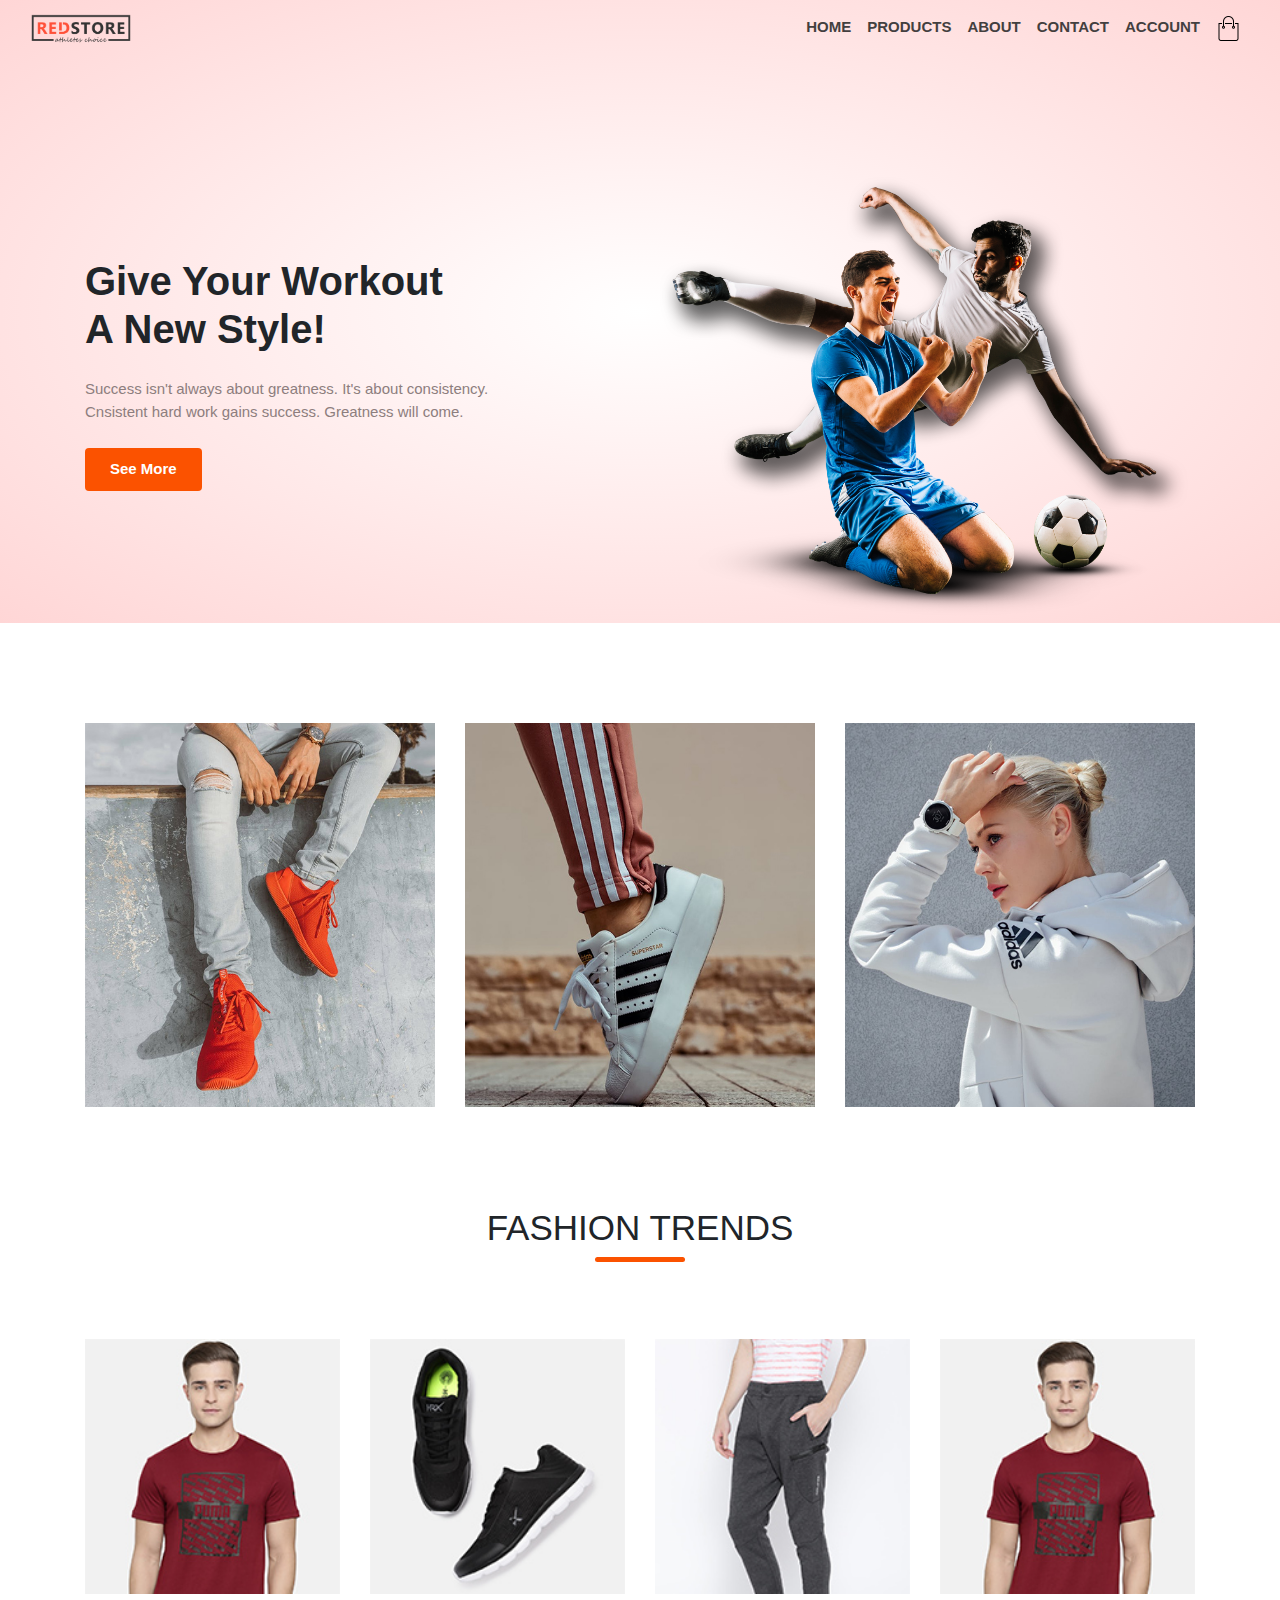
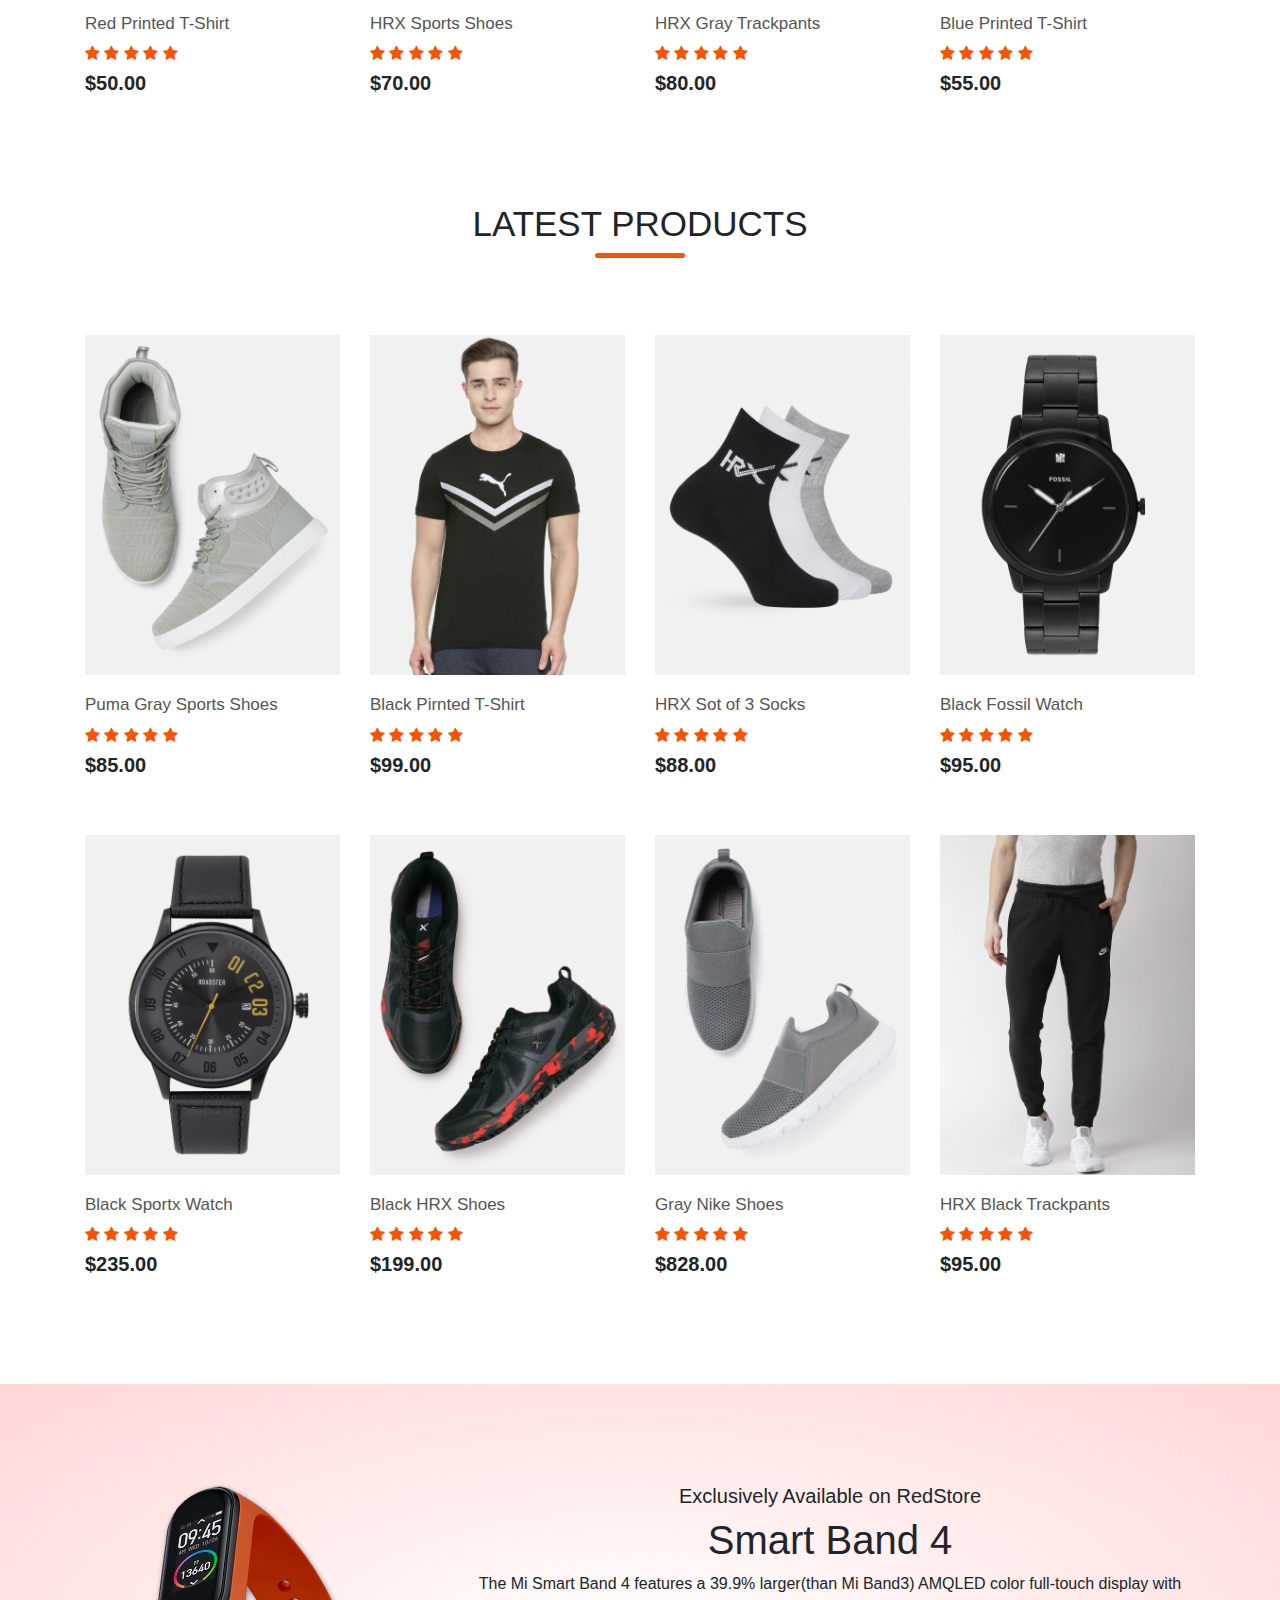
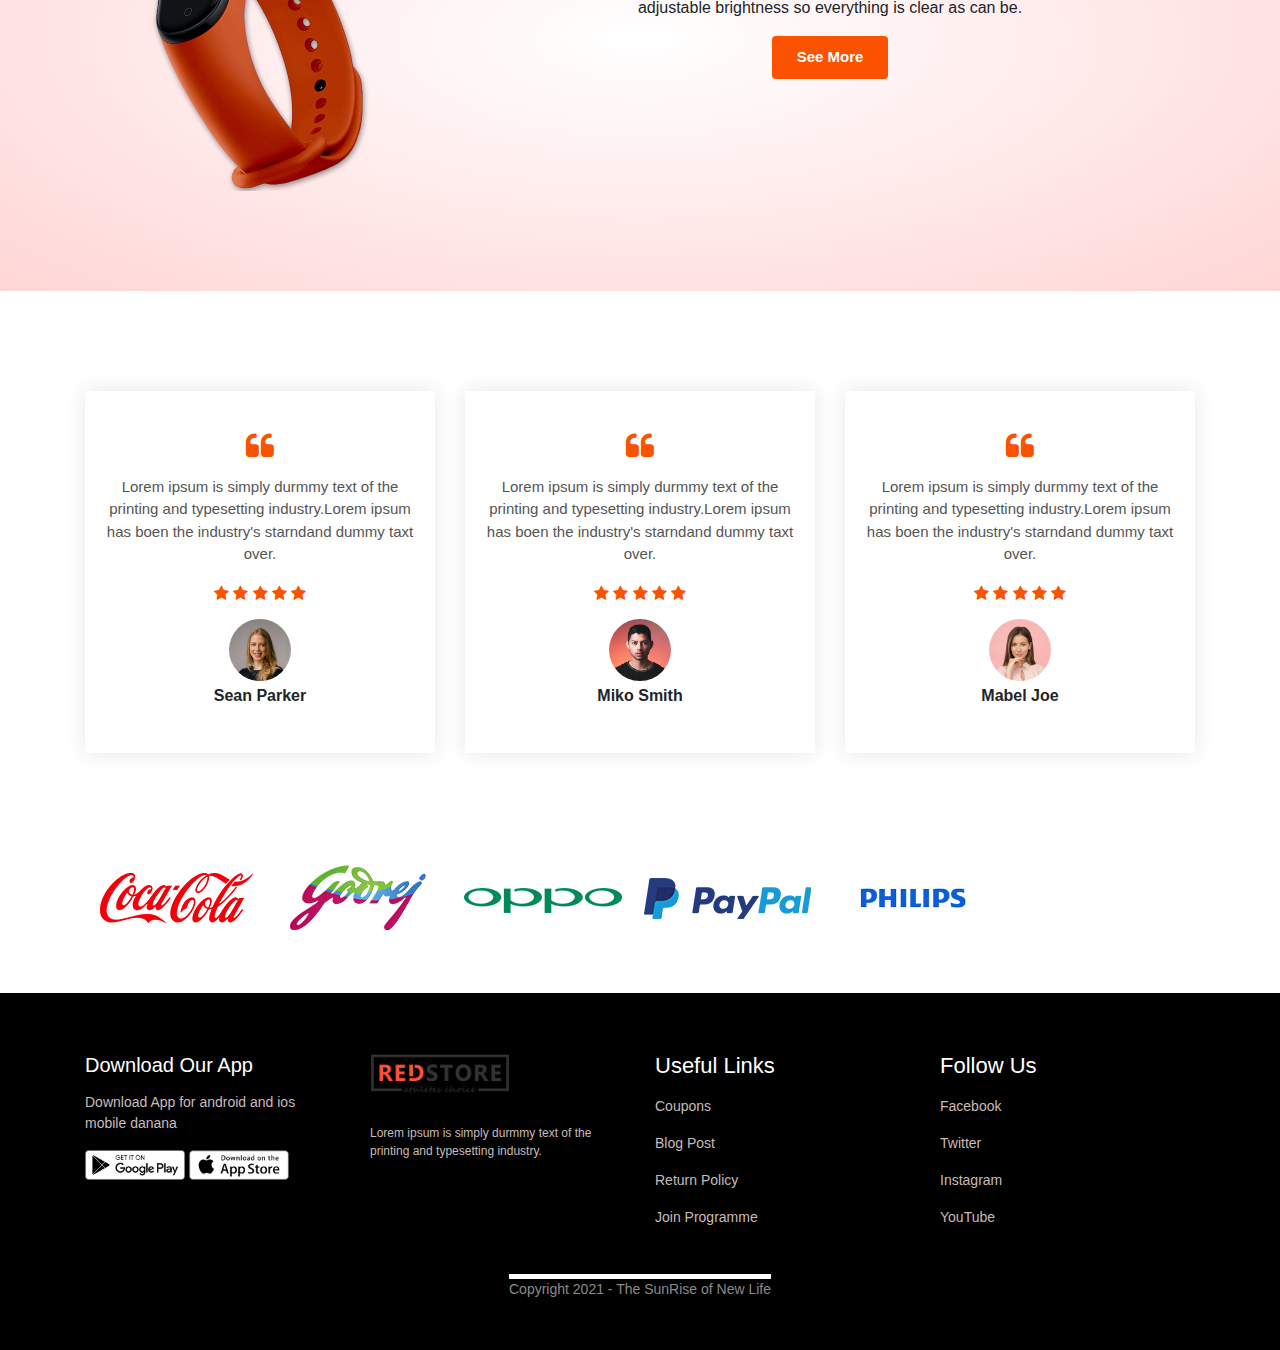
<file: index.html>
<html>
<head>
<title>Ecomarce Website Design</title>
<link rel="stylesheet" href="style.css">
<meta name="viewport" content="width=device-width, initial-
scale=1.0">
<link rel="stylesheet"
href="https://stackpath.bootstrapcdn.com/bootstrap/4.3.1/css/bootstrap.min.css">
<script src="https://code.jquery.com/jquery-3.3.1.slim.min.js"></script>
<script src="https://stackpath.bootstrapcdn.com/bootstrap/4.3.1/js/bootstrap.min.js"></script>
<link rel="stylesheet" href="https://stackpath.bootstrapcdn.com/font-awesome/4.7.0/css/font-
awesome.min.css">
</head>
<body>

<section class="header">
<nav class="navbar navbar-expand-lg navbar-light">
  <div class="container-fluid">
    <a class="navbar-brand" href="#"><img src="logo.png"></a>
    <button class="navbar-toggler" type="button" data-toggle="collapse" data-target="#navbarNav" aria-controls="navbarNav" aria-expanded="false" aria-label="Toggle navigation">
     <i class="fa fa-bars"></i> 
    </button>
    <div class="collapse navbar-collapse" id="navbarNav">
      <ul class="navbar-nav ml-auto text-right">
       
        <li class="nav-item">
          <a class="nav-link" href="index.html">HOME</a>
        </li>
        <li class="nav-item">
          <a class="nav-link" href="product.html">PRODUCTS</a>
        </li>
		<li class="nav-item">
          <a class="nav-link" href="details1.html">ABOUT</a>
        </li>
		 <li class="nav-item">
          <a class="nav-link" href="https://www.facebook.com/profile.php?id=100076294128634">CONTACT</a>
        </li>
		 <li class="nav-item">
          <a class="nav-link" href="account.html">ACCOUNT</a>
        </li>
		 <li class="nav-item">
          <a class="nav-link" href="cart_page.html"><img src="cart.png"></a>
        </li>
      </ul>
    </div>
  </div>
</nav>


<div class="container">
<div class="row">
<div class="col-md-6">
<div class="text-area">
<h1>Give Your Workout<br>A New Style!</h1>
<p>Success isn't always about greatness. It's about
consistency. <br>Cnsistent hard work gains success. Greatness
will come.</p>
<button class="primary-btn"><a href="#">See More</a></button>
</div>
</div>

<div class="col-md-6">
<img src="image1.png" class="header-img">
</div>
</div>
</div>
</section>



<section class="image">
<div class="container">
<div class="row">
<div class="col-md-4">
<div class="category-image">
<img src="category-1.jpg" class="category-img">
</div>
</div>

<div class="col-md-4">
<div class="category-image">
<img src="category-2.jpg" class="category-img">
</div>
</div>

<div class="col-md-4">
<div class="category-image">
<img src="category-3.jpg" class="category-img">
</div>
</div>
</div>
</div>
</section>




<section class="service">
<div class="container">
<div class="title-style text-center">
<h1>FASHION TRENDS</h1>
</div>

<div class="row">
<div class="col-md-3">
<div class="service-box">
<img src="buy-1.jpg">
<div class="service-text">
<h4>Red Printed T-Shirt</h4>
<div class="rating">
<i class="fa fa-star"></i>
<i class="fa fa-star"></i>
<i class="fa fa-star"></i>
<i class="fa fa-star"></i>
<i class="fa fa-star"></i>
</div>
<h5>$50.00</h5>
</div>
</div>
</div>


<div class="col-md-3">
<div class="service-box">
<img src="buy-2.jpg">
<div class="service-text">
<h4>HRX Sports Shoes</h4>
<div class="rating">
<i class="fa fa-star"></i>
<i class="fa fa-star"></i>
<i class="fa fa-star"></i>
<i class="fa fa-star"></i>
<i class="fa fa-star"></i>
</div>
<h5>$70.00</h5>
</div>
</div>
</div>


<div class="col-md-3">
<div class="service-box">
<img src="buy-3.jpg">
<div class="service-text">
<h4>HRX Gray Trackpants</h4>
<div class="rating">
<i class="fa fa-star"></i>
<i class="fa fa-star"></i>
<i class="fa fa-star"></i>
<i class="fa fa-star"></i>
<i class="fa fa-star"></i>
</div>
<h5>$80.00</h5>
</div>
</div>
</div>


<div class="col-md-3">
<div class="service-box">
<img src="buy-1.jpg">
<div class="service-text">
<h4>Blue Printed T-Shirt</h4>
<div class="rating">
<i class="fa fa-star"></i>
<i class="fa fa-star"></i>
<i class="fa fa-star"></i>
<i class="fa fa-star"></i>
<i class="fa fa-star"></i>
</div>
<h5>$55.00</h5>
</div>
</div>
</div>
</div>
</div>
</section>





<section class="latest-products">
<div class="container">
<div class="title-style text-center">
<h1>LATEST PRODUCTS</h1>
</div>

<div class="row">
<div class="col-md-3">
<div class="service-box">
<img src="product-5.jpg">
<div class="service-text">
<h4>Puma Gray Sports Shoes</h4>
<div class="rating">
<i class="fa fa-star"></i>
<i class="fa fa-star"></i>
<i class="fa fa-star"></i>
<i class="fa fa-star"></i>
<i class="fa fa-star"></i>
</div>
<h5>$85.00</h5>
</div>
</div>
</div>


<div class="col-md-3">
<div class="service-box">
<img src="product-6.jpg">
<div class="service-text">
<h4>Black Pirnted T-Shirt</h4>
<div class="rating">
<i class="fa fa-star"></i>
<i class="fa fa-star"></i>
<i class="fa fa-star"></i>
<i class="fa fa-star"></i>
<i class="fa fa-star"></i>
</div>
<h5>$99.00</h5>
</div>
</div>
</div>


<div class="col-md-3">
<div class="service-box">
<img src="product-7.jpg">
<div class="service-text">
<h4>HRX Sot of 3 Socks</h4>
<div class="rating">
<i class="fa fa-star"></i>
<i class="fa fa-star"></i>
<i class="fa fa-star"></i>
<i class="fa fa-star"></i>
<i class="fa fa-star"></i>
</div>
<h5>$88.00</h5>
</div>
</div>
</div>


<div class="col-md-3">
<div class="service-box">
<img src="product-8.jpg">
<div class="service-text">
<h4>Black Fossil Watch</h4>
<div class="rating">
<i class="fa fa-star"></i>
<i class="fa fa-star"></i>
<i class="fa fa-star"></i>
<i class="fa fa-star"></i>
<i class="fa fa-star"></i>
</div>
<h5>$95.00</h5>
</div>
</div>
</div>
</div>



<div class="extra-row">
<div class="row">
<div class="col-md-3">
<div class="service-box">
<img src="product-9.jpg">
<div class="service-text">
<h4>Black Sportx Watch</h4>
<div class="rating">
<i class="fa fa-star"></i>
<i class="fa fa-star"></i>
<i class="fa fa-star"></i>
<i class="fa fa-star"></i>
<i class="fa fa-star"></i>
</div>
<h5>$235.00</h5>
</div>
</div>
</div>


<div class="col-md-3">
<div class="service-box">
<img src="product-10.jpg">
<div class="service-text">
<h4>Black HRX Shoes</h4>
<div class="rating">
<i class="fa fa-star"></i>
<i class="fa fa-star"></i>
<i class="fa fa-star"></i>
<i class="fa fa-star"></i>
<i class="fa fa-star"></i>
</div>
<h5>$199.00</h5>
</div>
</div>
</div>


<div class="col-md-3">
<div class="service-box">
<img src="product-11.jpg">
<div class="service-text">
<h4>Gray Nike Shoes</h4>
<div class="rating">
<i class="fa fa-star"></i>
<i class="fa fa-star"></i>
<i class="fa fa-star"></i>
<i class="fa fa-star"></i>
<i class="fa fa-star"></i>
</div>
<h5>$828.00</h5>
</div>
</div>
</div>


<div class="col-md-3">
<div class="service-box">
<img src="product-12.jpg">
<div class="service-text">
<h4>HRX Black Trackpants</h4>
<div class="rating">
<i class="fa fa-star"></i>
<i class="fa fa-star"></i>
<i class="fa fa-star"></i>
<i class="fa fa-star"></i>
<i class="fa fa-star"></i>
</div>
<h5>$95.00</h5>
</div>
</div>
</div>
</div>
</div>
</div>
</section>




<section class="offer">
<div class="container">
<div class="row">
<div class="col-md-4">
<img src="exclusive.png" class="offer-img">
</div>

<div class="col-md-8 text-center">
<div class="offer-box">
<h6>Exclusively Available on RedStore</h6>
<h1>Smart Band 4</h1>
<p>The Mi Smart Band 4 features a 39.9% larger(than Mi Band3) AMQLED color
full-touch display with adjustable brightness so everything is clear as can be.</p>
<button class="primary-btn"><a href="#">See More</a></button>
</div>
</div>
</div>
</div>
</section>



<section class="person">
<div class="container">
<div class="row">
<div class="col-md-4">
<div class="person-box">
<i class="fa fa-quote-left"></i>
<p>Lorem ipsum is simply durmmy text of the  printing and typesetting
industry.Lorem ipsum has boen the industry's
starndand dummy taxt over.</p>
<div class="rating">
<i class="fa fa-star"></i>
<i class="fa fa-star"></i>
<i class="fa fa-star"></i>
<i class="fa fa-star"></i>
<i class="fa fa-star"></i>
</div>
<img src="user-1.png">
<h3>Sean Parker</h3>
</div>
</div>


<div class="col-md-4">
<div class="person-box">
<i class="fa fa-quote-left"></i>
<p>Lorem ipsum is simply durmmy text of the  printing and typesetting
industry.Lorem ipsum has boen the industry's
starndand dummy taxt over.</p>
<div class="rating">
<i class="fa fa-star"></i>
<i class="fa fa-star"></i>
<i class="fa fa-star"></i>
<i class="fa fa-star"></i>
<i class="fa fa-star"></i>
</div>
<img src="user-2.png">
<h3>Miko Smith</h3>
</div>
</div>


<div class="col-md-4">
<div class="person-box">
<i class="fa fa-quote-left"></i>
<p>Lorem ipsum is simply durmmy text of the  printing and typesetting
industry.Lorem ipsum has boen the industry's
starndand dummy taxt over.</p>
<div class="rating">
<i class="fa fa-star"></i>
<i class="fa fa-star"></i>
<i class="fa fa-star"></i>
<i class="fa fa-star"></i>
<i class="fa fa-star"></i>
</div>
<img src="user-3.png">
<h3>Mabel Joe</h3>
</div>
</div>
</div>
</div>
</section>






<section class="brands">
<div class="container">
<div class="brands-image">
<img src="logo-coca-cola.png">
<img src="logo-godrej.png">
<img src="logo-oppo.png">
<img src="logo-paypal.png">
<img src="logo-philips.png">
</div>
</div>
</section>




<section class="footer">
<div class="container">
<div class="row">
<div class="col-md-3">
<div class="footer-box">
<h5>Download Our App</h5>
<p>Download App for android and ios mobile danana</p>
<img src="play-store.png" class="app-store">
<img src="app-store.png" class="app-store">
</div>
</div>

<div class="col-md-3">
<div class="footer-box">
<img src="logo.png" class="footer-logo">
<p class="footer-text">Lorem ipsum is simply durmmy text of the  printing and typesetting
industry.</p>
</div>
</div>

<div class="col-md-3">
<div class="footer-box">
<h3>Useful Links</h3>
<p>Coupons</p>
<p>Blog Post</p>
<p>Return Policy</p>
<p>Join Programme</p>
</div>
</div>


<div class="col-md-3">
<div class="footer-box">
<h3>Follow Us</h3>
<p>Facebook</p>
<p>Twitter</p>
<p>Instagram</p>
<p>YouTube</p>
</div>
</div>
<hr>
<p class="copyright">Copyright 2021 - The SunRise of New Life</p>
</div>
</div>
</section>




</body>
</html>
</file>
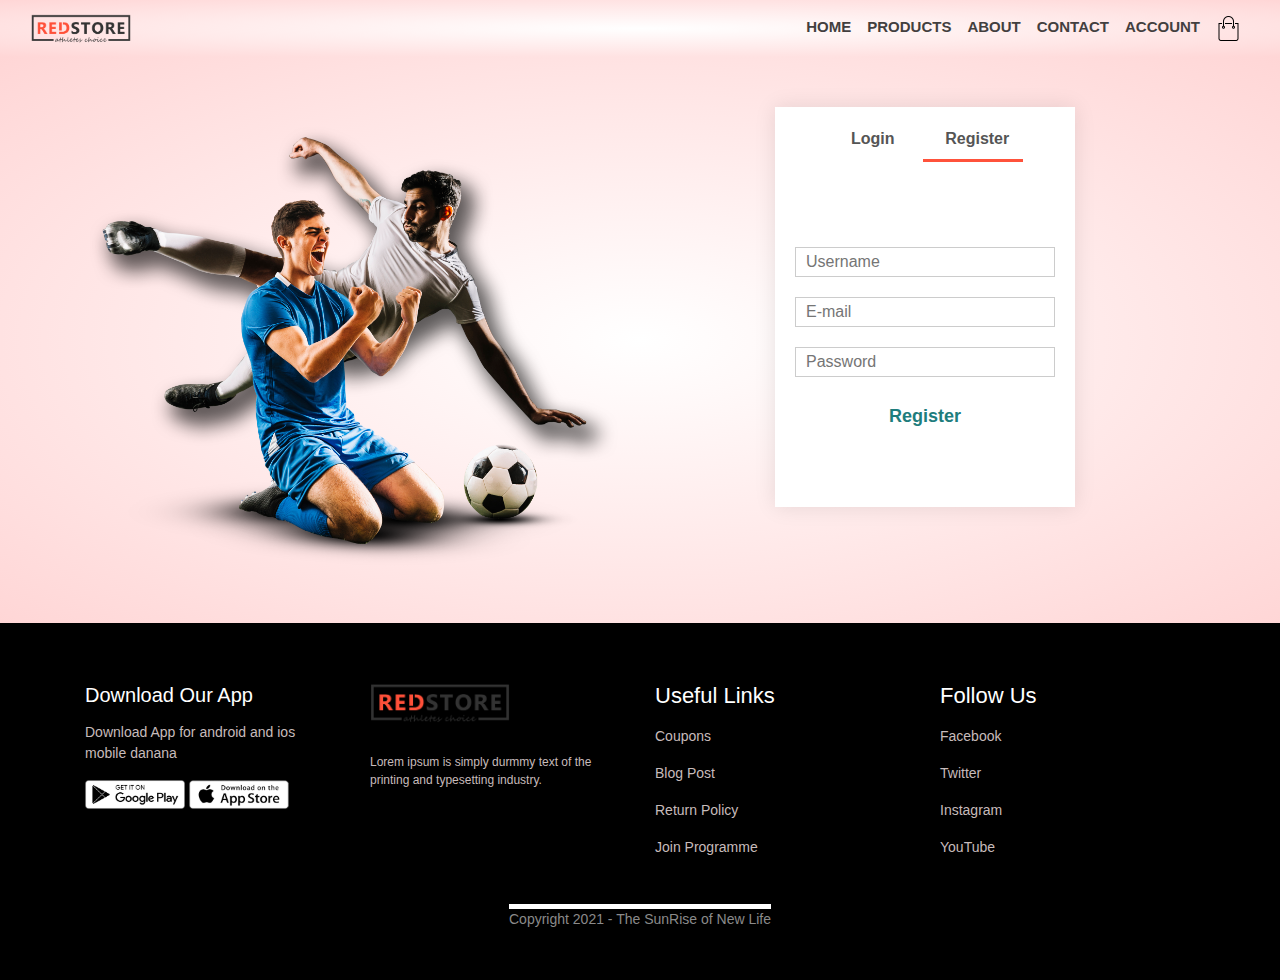
<file: account.html>
<html>
<head>
<title>Account Page</title>
<link rel="stylesheet" href="style.css">
<meta name="viewport" content="width=device-width, initial-
scale=1.0">
<link rel="stylesheet"
href="https://stackpath.bootstrapcdn.com/bootstrap/4.3.1/css/bootstrap.min.css">
<script src="https://code.jquery.com/jquery-3.3.1.slim.min.js"></script>
<script src="https://stackpath.bootstrapcdn.com/bootstrap/4.3.1/js/bootstrap.min.js"></script>
<link rel="stylesheet" href="https://stackpath.bootstrapcdn.com/font-awesome/4.7.0/css/font-
awesome.min.css">
</head>
<body>

<section class="header">
<nav class="navbar navbar-expand-lg navbar-light">
  <div class="container-fluid">
    <a class="navbar-brand" href="#"><img src="logo.png"></a>
    <button class="navbar-toggler" type="button" data-toggle="collapse" data-target="#navbarNav" aria-controls="navbarNav" aria-expanded="false" aria-label="Toggle navigation">
     <i class="fa fa-bars"></i> 
    </button>
    <div class="collapse navbar-collapse" id="navbarNav">
      <ul class="navbar-nav ml-auto text-right">
       
        <li class="nav-item">
          <a class="nav-link" href="index.html">HOME</a>
        </li>
        <li class="nav-item">
          <a class="nav-link" href="product.html">PRODUCTS</a>
        </li>
		<li class="nav-item">
          <a class="nav-link" href="details1.html">ABOUT</a>
        </li>
		 <li class="nav-item">
          <a class="nav-link" href="https://www.facebook.com/profile.php?id=100076294128634">CONTACT</a>
        </li>
		 <li class="nav-item">
          <a class="nav-link" href="account.html">ACCOUNT</a>
        </li>
		 <li class="nav-item">
          <a class="nav-link" href="cart_page.html"><img src="cart.png"></a>
        </li>
      </ul>
    </div>
  </div>
</nav>
</section>



<div class="account-page">
<div class="container">
<div class="row">
<div class="col-md-6">
<img src="image1.png" width="100%">
</div>
<div class="col-md-6">
<div class="form-container">
<div class="form-btn">
<span onclick="login()">Login</span>
<span onclick="register()">Register</span>
<hr id="Indicator">
</div>
<form id="LoginForm">
<input type="text" placeholder="Username">
<input type="password" placeholder="Password">
<button type="submit" class="btn">Login</button>
<a href="">Forgot Password</a>
</form>


<form id="RegForm">
<input type="text" placeholder="Username">
<input type="email" placeholder="E-mail">
<input type="password" placeholder="Password">
<button type="submit" class="btn">Register</button>
</form>

</div>
</div>
</div>
</div>
</div>








<section class="footer">
<div class="container">
<div class="row">
<div class="col-md-3">
<div class="footer-box">
<h5>Download Our App</h5>
<p>Download App for android and ios mobile danana</p>
<img src="play-store.png" class="app-store">
<img src="app-store.png" class="app-store">
</div>
</div>

<div class="col-md-3">
<div class="footer-box">
<img src="logo.png" class="footer-logo">
<p class="footer-text">Lorem ipsum is simply durmmy text of the  printing and typesetting
industry.</p>
</div>
</div>

<div class="col-md-3">
<div class="footer-box">
<h3>Useful Links</h3>
<p>Coupons</p>
<p>Blog Post</p>
<p>Return Policy</p>
<p>Join Programme</p>
</div>
</div>


<div class="col-md-3">
<div class="footer-box">
<h3>Follow Us</h3>
<p>Facebook</p>
<p>Twitter</p>
<p>Instagram</p>
<p>YouTube</p>
</div>
</div>
<hr>
<p class="copyright">Copyright 2021 - The SunRise of New Life</p>
</div>
</div>
</section>




<!------js for toggle form------>
<script>
var LoginForm = document.getElementById("LoginForm");
var RegForm = document.getElementById("RegForm");
var Indicator = document.getElementById("Indicator");


function register(){
 
 RegForm.style.transform = "translateX(0px)";
 LoginForm.style.transform = "translateX(0px)";
 Indicator.style.transform = "translateX(100px)";
}

function login(){
 
 RegForm.style.transform = "translateX(300px)";
 LoginForm.style.transform = "translateX(300px)";
 Indicator.style.transform = "translateX(0px)";
}
</script>




</body>
</html>
</file>
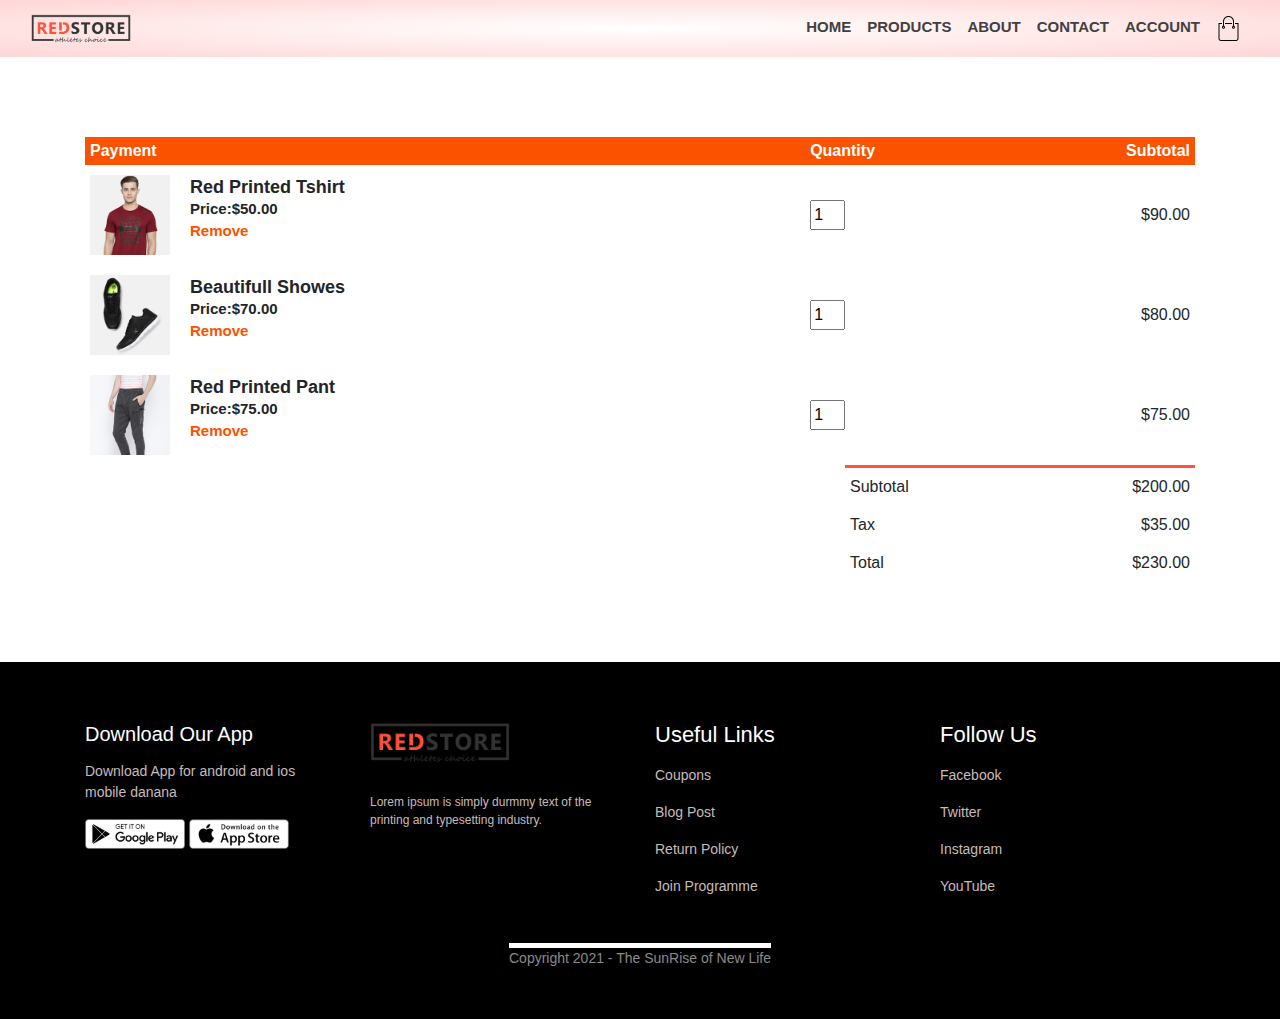
<file: cart_page.html>
<html>
<head>
<title>Crut Page</title>
<link rel="stylesheet" href="style.css">
<meta name="viewport" content="width=device-width, initial-
scale=1.0">
<link rel="stylesheet"
href="https://stackpath.bootstrapcdn.com/bootstrap/4.3.1/css/bootstrap.min.css">
<script src="https://code.jquery.com/jquery-3.3.1.slim.min.js"></script>
<script src="https://stackpath.bootstrapcdn.com/bootstrap/4.3.1/js/bootstrap.min.js"></script>
<link rel="stylesheet" href="https://stackpath.bootstrapcdn.com/font-awesome/4.7.0/css/font-
awesome.min.css">
</head>
<body>

<section class="header">
<nav class="navbar navbar-expand-lg navbar-light">
  <div class="container-fluid">
    <a class="navbar-brand" href="#"><img src="logo.png"></a>
    <button class="navbar-toggler" type="button" data-toggle="collapse" data-target="#navbarNav" aria-controls="navbarNav" aria-expanded="false" aria-label="Toggle navigation">
     <i class="fa fa-bars"></i> 
    </button>
    <div class="collapse navbar-collapse" id="navbarNav">
      <ul class="navbar-nav ml-auto text-right">
       
        <li class="nav-item">
          <a class="nav-link" href="index.html">HOME</a>
        </li>
        <li class="nav-item">
          <a class="nav-link" href="product.html">PRODUCTS</a>
        </li>
		<li class="nav-item">
          <a class="nav-link" href="details1.html">ABOUT</a>
        </li>
		 <li class="nav-item">
          <a class="nav-link" href="https://www.facebook.com/profile.php?id=100076294128634">CONTACT</a>
        </li>
		 <li class="nav-item">
          <a class="nav-link" href="account.html">ACCOUNT</a>
        </li>
		 <li class="nav-item">
          <a class="nav-link" href="cart_page.html"><img src="cart.png"></a>
        </li>
      </ul>
    </div>
  </div>
</nav>
</section>









<section class="payment">
<div class="container">
<table>
<tr>
<th>Payment</th>
<th>Quantity</th>
<th>Subtotal</th>
</tr>

<tr>
<td>
<div class="cart-info">
<img src="buy-1.jpg">
<div class="cart-info-title">
<p>Red Printed Tshirt</p>
<small>Price:$50.00</small>
<a href="">Remove</a>
</div>
</div>
</td>

<td><input type="number" value="1"></td>
<td class="td">$90.00</td>
</tr>


<tr>
<td>
<div class="cart-info">
<img src="buy-2.jpg">
<div class="cart-info-title">
<p>Beautifull Showes</p>
<small>Price:$70.00</small>
<a href="">Remove</a>
</div>
</div>
</td>

<td><input type="number" value="1"></td>
<td class="td">$80.00</td>
</tr>


<tr>
<td>
<div class="cart-info">
<img src="buy-3.jpg">
<div class="cart-info-title">
<p>Red Printed Pant</p>
<small>Price:$75.00</small>
<a href="">Remove</a>
</div>
</div>
</td>

<td><input type="number" value="1"></td>
<td class="td">$75.00</td>
</tr>
</table>


<div class="total-price">
<table>
<tr>
<td>Subtotal</td>
<td>$200.00</td>
</tr>

<tr>
<td>Tax</td>
<td>$35.00</td>
</tr>

<tr>
<td>Total</td>
<td>$230.00</td>
</tr>
</table>
</div>




</div>
</section>




















<section class="footer">
<div class="container">
<div class="row">
<div class="col-md-3">
<div class="footer-box">
<h5>Download Our App</h5>
<p>Download App for android and ios mobile danana</p>
<img src="play-store.png" class="app-store">
<img src="app-store.png" class="app-store">
</div>
</div>

<div class="col-md-3">
<div class="footer-box">
<img src="logo.png" class="footer-logo">
<p class="footer-text">Lorem ipsum is simply durmmy text of the  printing and typesetting
industry.</p>
</div>
</div>

<div class="col-md-3">
<div class="footer-box">
<h3>Useful Links</h3>
<p>Coupons</p>
<p>Blog Post</p>
<p>Return Policy</p>
<p>Join Programme</p>
</div>
</div>


<div class="col-md-3">
<div class="footer-box">
<h3>Follow Us</h3>
<p>Facebook</p>
<p>Twitter</p>
<p>Instagram</p>
<p>YouTube</p>
</div>
</div>
<hr>
<p class="copyright">Copyright 2021 - The SunRise of New Life</p>
</div>
</div>
</section>

</body>
</html>
</file>
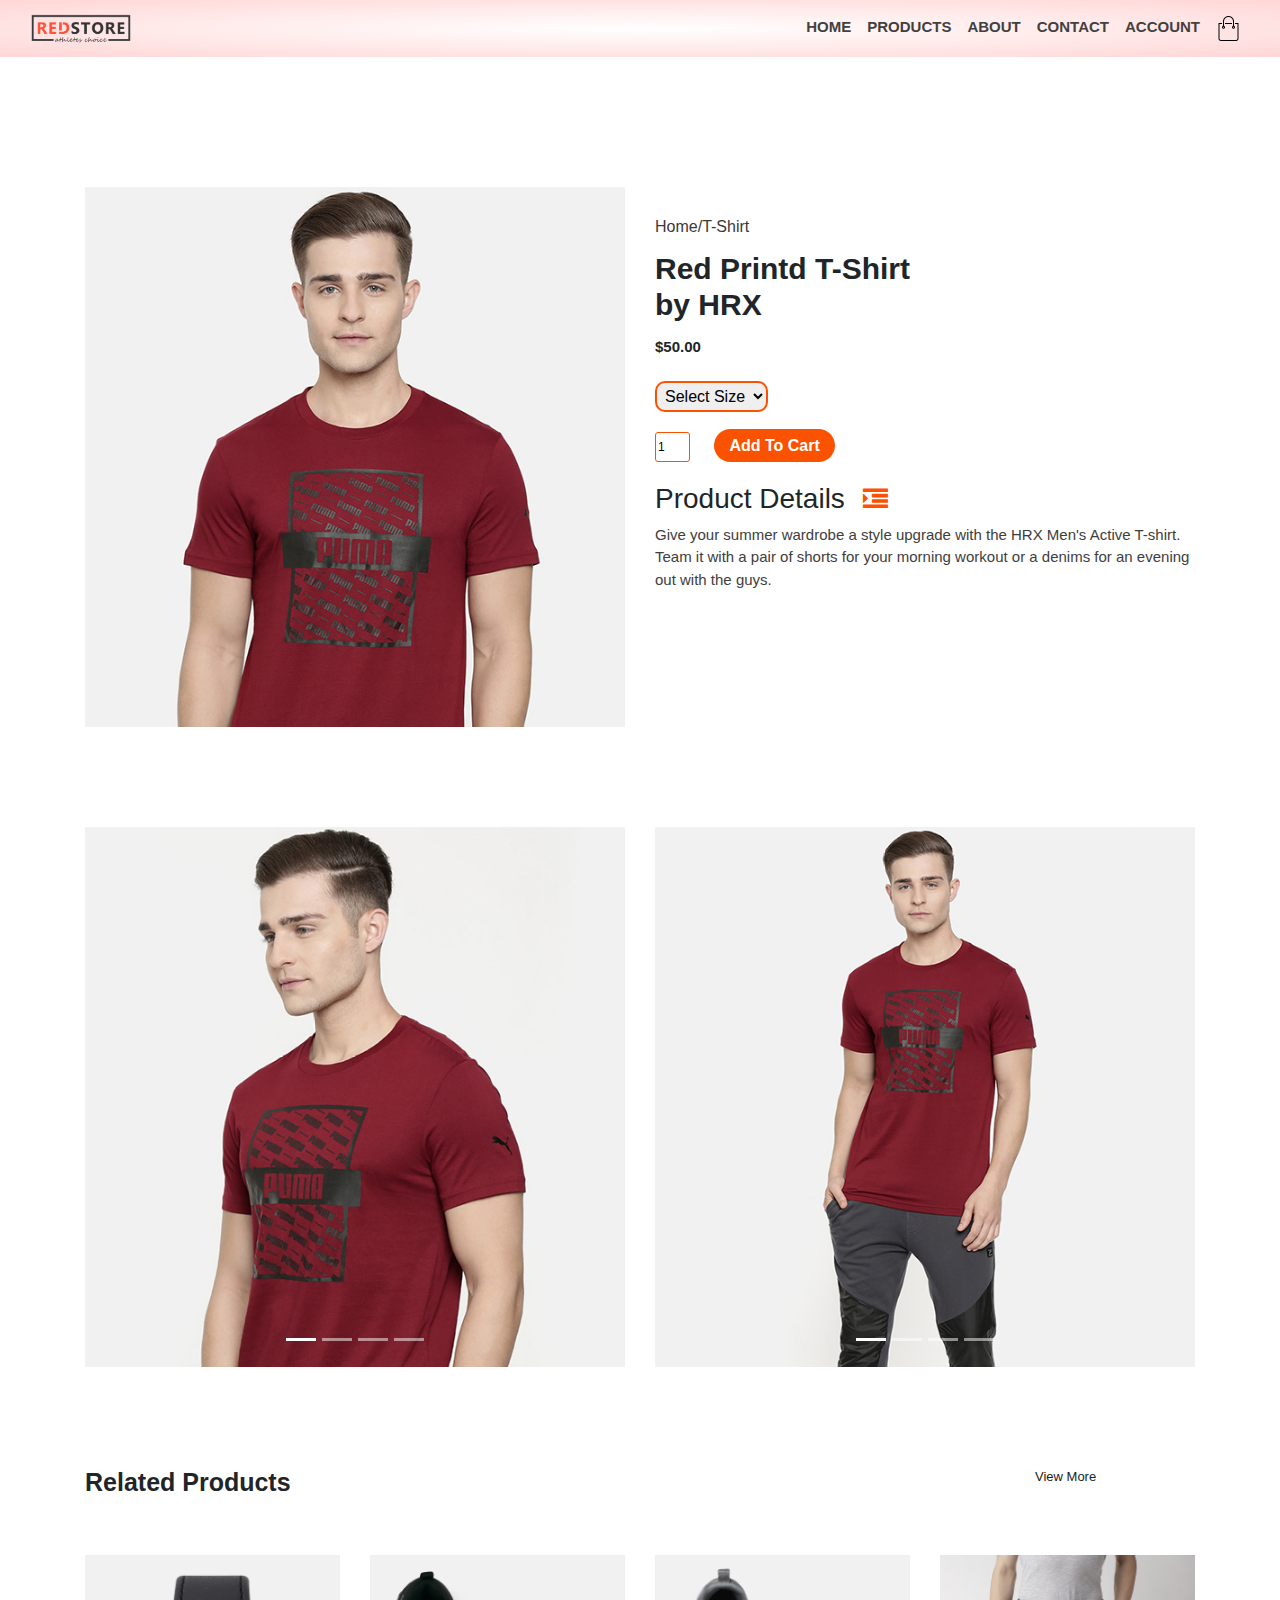
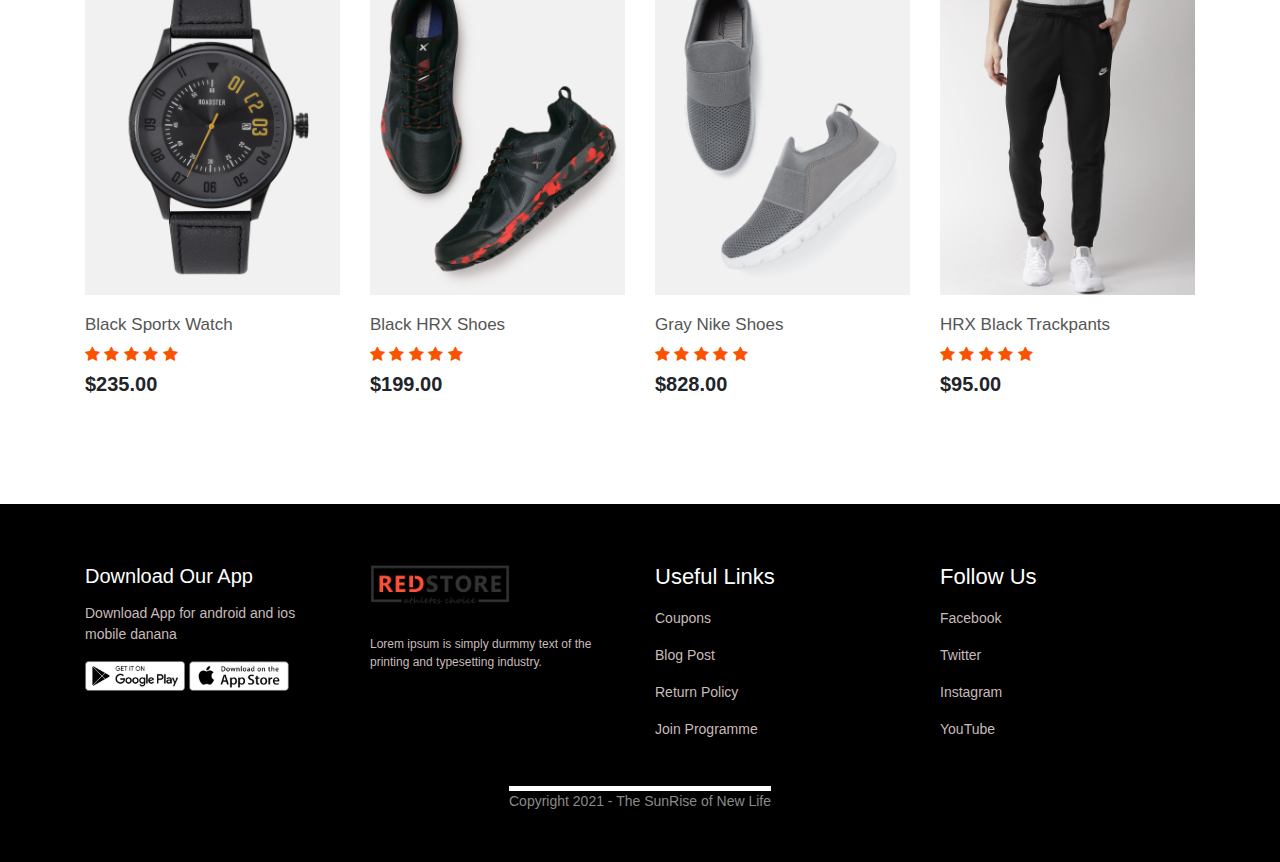
<file: details.html>
<html>
<head>
<title>Ecomarce Website Design</title>
<link rel="stylesheet" href="style.css">
<meta name="viewport" content="width=device-width, initial-
scale=1.0">
<link rel="stylesheet"
href="https://stackpath.bootstrapcdn.com/bootstrap/4.3.1/css/bootstrap.min.css">
<script src="https://code.jquery.com/jquery-3.3.1.slim.min.js"></script>
<script src="https://stackpath.bootstrapcdn.com/bootstrap/4.3.1/js/bootstrap.min.js"></script>
<link rel="stylesheet" href="https://stackpath.bootstrapcdn.com/font-awesome/4.7.0/css/font-
awesome.min.css">
</head>
<body>

<section class="header">
<nav class="navbar navbar-expand-lg navbar-light">
  <div class="container-fluid">
    <a class="navbar-brand" href="#"><img src="logo.png"></a>
    <button class="navbar-toggler" type="button" data-toggle="collapse" data-target="#navbarNav" aria-controls="navbarNav" aria-expanded="false" aria-label="Toggle navigation">
     <i class="fa fa-bars"></i> 
    </button>
    <div class="collapse navbar-collapse" id="navbarNav">
      <ul class="navbar-nav ml-auto text-right">
       
        <li class="nav-item">
          <a class="nav-link" href="index.html">HOME</a>
        </li>
        <li class="nav-item">
          <a class="nav-link" href="product.html">PRODUCTS</a>
        </li>
		<li class="nav-item">
          <a class="nav-link" href="products_details.html">ABOUT</a>
        </li>
		 <li class="nav-item">
          <a class="nav-link" href="https://www.facebook.com/profile.php?id=100076294128634">CONTACT</a>
        </li>
		 <li class="nav-item">
          <a class="nav-link" href="account.html">ACCOUNT</a>
        </li>
		 <li class="nav-item">
          <a class="nav-link" href="cart_page.html"><img src="cart.png"></a>
        </li>
      </ul>
    </div>
  </div>
</nav>
</section>



<div class="no-name">
<div class="container">
<div class="row">
<div class="col-md-6">
<div class="latest-products-img">
<img src="gallery-1.jpg">
</div>
</div>
<div class="col-md-6">
<div class="products_details">
<h5>Home/T-Shirt</h5>
<h1>Red Printd T-Shirt<br>by HRX</h1>
<h4>$50.00</h4>
<select class='text-left'>
<option>Select Size</option>
<option>XL-Size</option>
<option>XLL-Size</option>
<option>Small Size</option>
<option>Big Size</option>
</select>
<input type="number" value="1">
<a href=#" class="add-btn">Add To Cart</a>
<h3>Product Details <i class="fa fa-indent"></i></h3>
<p>Give your summer wardrobe a style upgrade with the HRX
Men's Active T-shirt. Team it with a pair of shorts for 
your morning workout or a denims for an evening out with
the guys.</p>
</div>
</div>
</div>
</div>
</div>



<div class="carosal">
<div class="container">
<div class="row">
<div class="col-md-6">
<div class="slider">
<div id="slider" class="carousel slide carousel-fade" data-ride="carousel">
  <div class="carousel-inner">
    <div class="carousel-item active">
      <img src="gallery-2.jpg" class="d-block w-100 img-fluid">
    </div>
    <div class="carousel-item">
      <img src="gallery-3.jpg" class="d-block w-100 img-fluid">
    </div>
    <div class="carousel-item">
      <img src="gallery-4.jpg" class="d-block w-100 img-fluid">
    </div>
  </div>
  <ol class="carousel-indicators">
    <li data-target="#slider" data-slide-to="0" class="active"></li>
    <li data-target="#slider" data-slide-to="1"></li>
    <li data-target="#slider" data-slide-to="2"></li>
	<li data-target="#slider" data-slide-to="3"></li>
  </ol> 
</div>
</div>
</div>

<div class="col-md-6">
<div class="slider">
<div id="slider" class="carousel slide carousel-fade" data-ride="carousel">
  <div class="carousel-inner">
    <div class="carousel-item active">
      <img src="gallery-4.jpg" class="d-block w-100">
    </div>
    <div class="carousel-item">
      <img src="gallery-3.jpg" class="d-block w-100">
    </div>
    <div class="carousel-item">
      <img src="gallery-2.jpg" class="d-block w-100">
    </div>
  </div>
  <ol class="carousel-indicators">
    <li data-target="#slider" data-slide-to="0" class="active"></li>
    <li data-target="#slider" data-slide-to="1"></li>
    <li data-target="#slider" data-slide-to="2"></li>
	<li data-target="#slider" data-slide-to="3"></li>
  </ol> 
</div>
</div>
</div>
</div>
</div>
</div>




<section class="latest-products">
<div class="container">

<div class="row">
<div class="col-md-10">
<h2 class="product-title">Related Products</h2>
</div>
<div class="col-md-2">
<p class="para">View More</p>
</div>
</div>



<div class="extra-row">
<div class="row">
<div class="col-md-3">
<div class="service-box">
<img src="product-9.jpg">
<div class="service-text">
<h4>Black Sportx Watch</h4>
<div class="rating">
<i class="fa fa-star"></i>
<i class="fa fa-star"></i>
<i class="fa fa-star"></i>
<i class="fa fa-star"></i>
<i class="fa fa-star"></i>
</div>
<h5>$235.00</h5>
</div>
</div>
</div>


<div class="col-md-3">
<div class="service-box">
<img src="product-10.jpg">
<div class="service-text">
<h4>Black HRX Shoes</h4>
<div class="rating">
<i class="fa fa-star"></i>
<i class="fa fa-star"></i>
<i class="fa fa-star"></i>
<i class="fa fa-star"></i>
<i class="fa fa-star"></i>
</div>
<h5>$199.00</h5>
</div>
</div>
</div>


<div class="col-md-3">
<div class="service-box">
<img src="product-11.jpg">
<div class="service-text">
<h4>Gray Nike Shoes</h4>
<div class="rating">
<i class="fa fa-star"></i>
<i class="fa fa-star"></i>
<i class="fa fa-star"></i>
<i class="fa fa-star"></i>
<i class="fa fa-star"></i>
</div>
<h5>$828.00</h5>
</div>
</div>
</div>


<div class="col-md-3">
<div class="service-box">
<img src="product-12.jpg">
<div class="service-text">
<h4>HRX Black Trackpants</h4>
<div class="rating">
<i class="fa fa-star"></i>
<i class="fa fa-star"></i>
<i class="fa fa-star"></i>
<i class="fa fa-star"></i>
<i class="fa fa-star"></i>
</div>
<h5>$95.00</h5>
</div>
</div>
</div>
</div>
</div>
</div>
</section>







<section class="footer">
<div class="container">
<div class="row">
<div class="col-md-3">
<div class="footer-box">
<h5>Download Our App</h5>
<p>Download App for android and ios mobile danana</p>
<img src="play-store.png" class="app-store">
<img src="app-store.png" class="app-store">
</div>
</div>

<div class="col-md-3">
<div class="footer-box">
<img src="logo.png" class="footer-logo">
<p class="footer-text">Lorem ipsum is simply durmmy text of the  printing and typesetting
industry.</p>
</div>
</div>

<div class="col-md-3">
<div class="footer-box">
<h3>Useful Links</h3>
<p>Coupons</p>
<p>Blog Post</p>
<p>Return Policy</p>
<p>Join Programme</p>
</div>
</div>


<div class="col-md-3">
<div class="footer-box">
<h3>Follow Us</h3>
<p>Facebook</p>
<p>Twitter</p>
<p>Instagram</p>
<p>YouTube</p>
</div>
</div>
<hr>
<p class="copyright">Copyright 2021 - The SunRise of New Life</p>
</div>
</div>
</section>

</body>
</html>
</file>
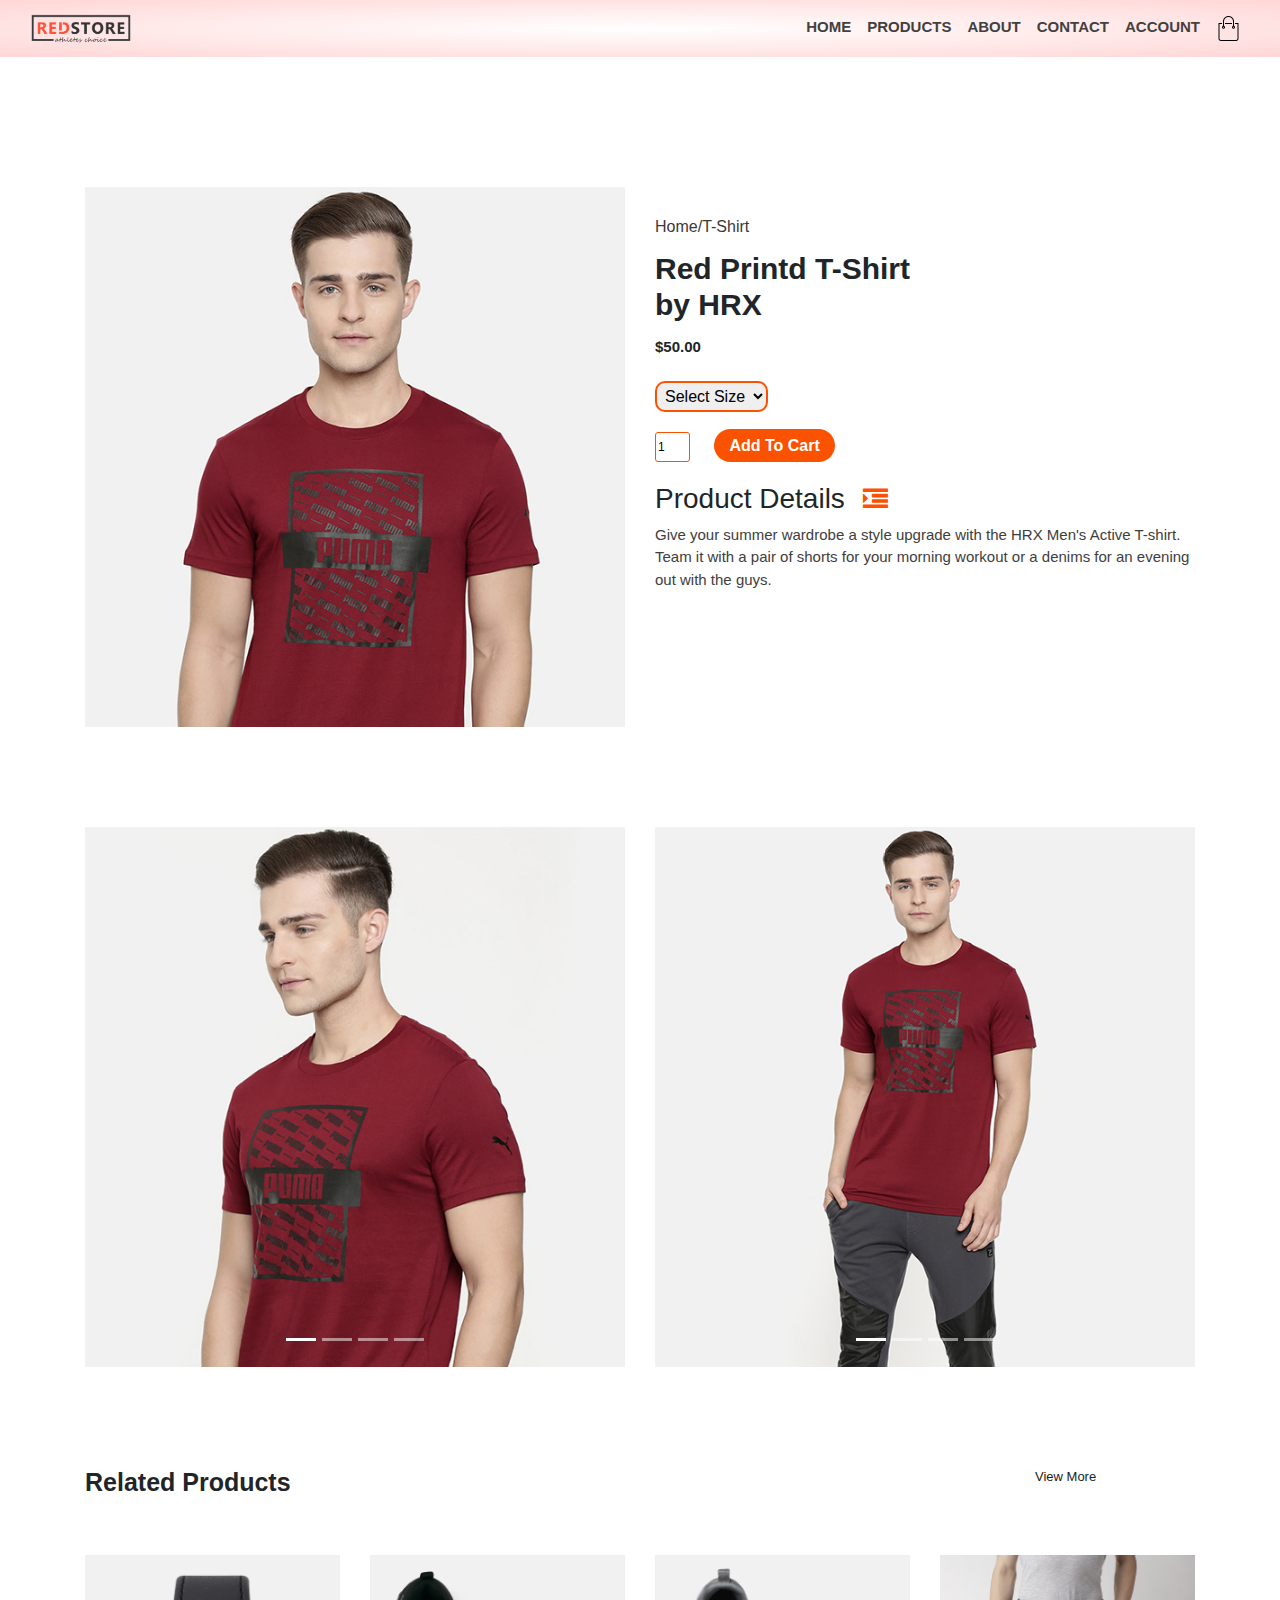
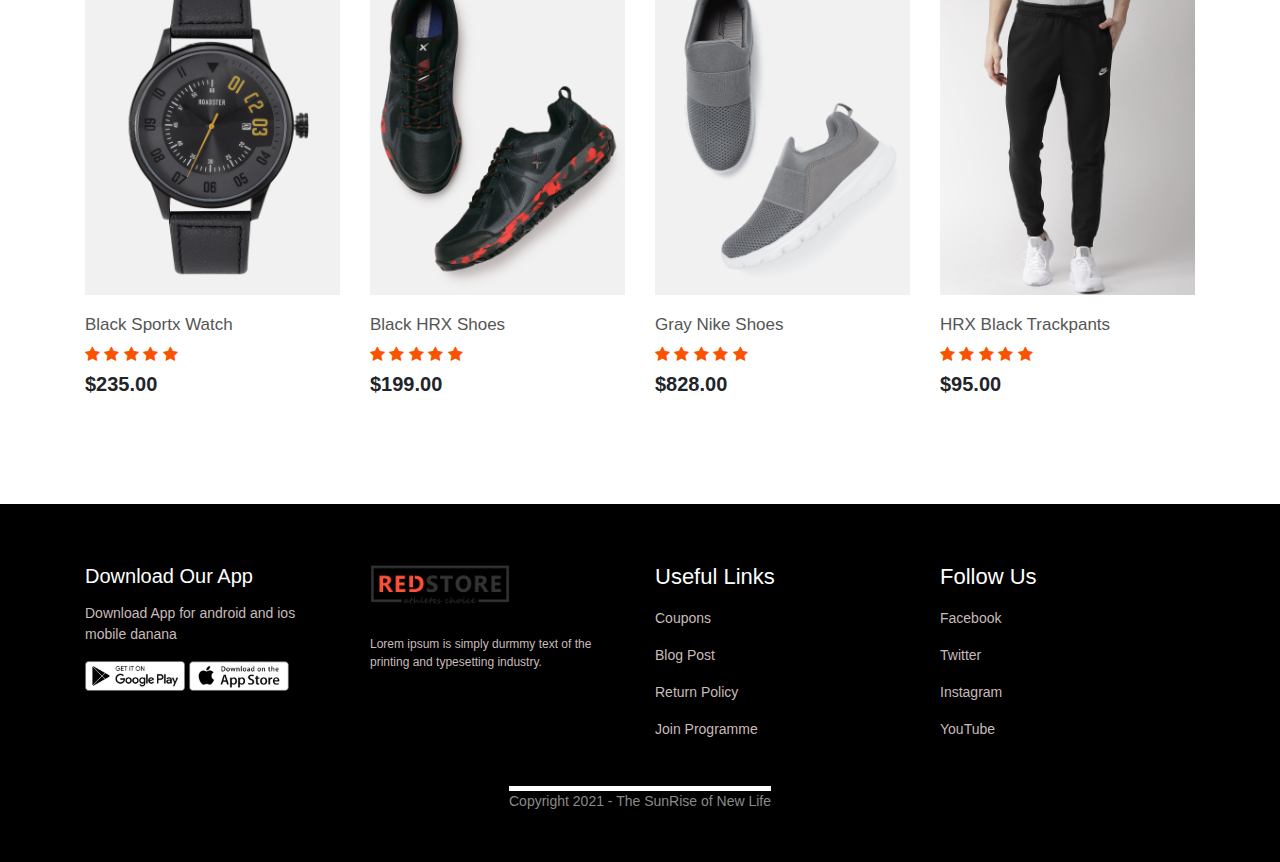
<file: details1.html>
<html>
<head>
<title>Ecomarce Website Details</title>
<link rel="stylesheet" href="style.css">
<meta name="viewport" content="width=device-width, initial-
scale=1.0">
<link rel="stylesheet"
href="https://stackpath.bootstrapcdn.com/bootstrap/4.3.1/css/bootstrap.min.css">
<script src="https://code.jquery.com/jquery-3.3.1.slim.min.js"></script>
<script src="https://stackpath.bootstrapcdn.com/bootstrap/4.3.1/js/bootstrap.min.js"></script>
<link rel="stylesheet" href="https://stackpath.bootstrapcdn.com/font-awesome/4.7.0/css/font-
awesome.min.css">
</head>
<body>

<section class="header">
<nav class="navbar navbar-expand-lg navbar-light">
  <div class="container-fluid">
    <a class="navbar-brand" href="#"><img src="logo.png"></a>
    <button class="navbar-toggler" type="button" data-toggle="collapse" data-target="#navbarNav" aria-controls="navbarNav" aria-expanded="false" aria-label="Toggle navigation">
     <i class="fa fa-bars"></i> 
    </button>
    <div class="collapse navbar-collapse" id="navbarNav">
      <ul class="navbar-nav ml-auto text-right">
       
        <li class="nav-item">
          <a class="nav-link" href="index.html">HOME</a>
        </li>
        <li class="nav-item">
          <a class="nav-link" href="product.html">PRODUCTS</a>
        </li>
		<li class="nav-item">
          <a class="nav-link" href="details1.html">ABOUT</a>
        </li>
		 <li class="nav-item">
          <a class="nav-link" href="https://www.facebook.com/profile.php?id=100076294128634">CONTACT</a>
        </li>
		 <li class="nav-item">
          <a class="nav-link" href="account.html">ACCOUNT</a>
        </li>
		 <li class="nav-item">
          <a class="nav-link" href="cart_page.html"><img src="cart.png"></a>
        </li>
      </ul>
    </div>
  </div>
</nav>
</section>



<div class="no-name">
<div class="container">
<div class="row">
<div class="col-md-6">
<div class="latest-products-img">
<img src="gallery-1.jpg">
</div>
</div>
<div class="col-md-6">
<div class="products_details">
<h5>Home/T-Shirt</h5>
<h1>Red Printd T-Shirt<br>by HRX</h1>
<h4>$50.00</h4>
<select class='text-left'>
<option>Select Size</option>
<option>XL-Size</option>
<option>XLL-Size</option>
<option>Small Size</option>
<option>Big Size</option>
</select>
<input type="number" value="1">
<a href=#" class="add-btn">Add To Cart</a>
<h3>Product Details <i class="fa fa-indent"></i></h3>
<p>Give your summer wardrobe a style upgrade with the HRX
Men's Active T-shirt. Team it with a pair of shorts for 
your morning workout or a denims for an evening out with
the guys.</p>
</div>
</div>
</div>
</div>
</div>



<div class="carosal">
<div class="container">
<div class="row">
<div class="col-md-6">
<div class="slider">
<div id="slider" class="carousel slide carousel-fade" data-ride="carousel">
  <div class="carousel-inner">
    <div class="carousel-item active">
      <img src="gallery-2.jpg" class="d-block w-100 img-fluid">
    </div>
    <div class="carousel-item">
      <img src="gallery-3.jpg" class="d-block w-100 img-fluid">
    </div>
    <div class="carousel-item">
      <img src="gallery-4.jpg" class="d-block w-100 img-fluid">
    </div>
  </div>
  <ol class="carousel-indicators">
    <li data-target="#slider" data-slide-to="0" class="active"></li>
    <li data-target="#slider" data-slide-to="1"></li>
    <li data-target="#slider" data-slide-to="2"></li>
	<li data-target="#slider" data-slide-to="3"></li>
  </ol> 
</div>
</div>
</div>

<div class="col-md-6">
<div class="slider">
<div id="slider" class="carousel slide carousel-fade" data-ride="carousel">
  <div class="carousel-inner">
    <div class="carousel-item active">
      <img src="gallery-4.jpg" class="d-block w-100">
    </div>
    <div class="carousel-item">
      <img src="gallery-3.jpg" class="d-block w-100">
    </div>
    <div class="carousel-item">
      <img src="gallery-2.jpg" class="d-block w-100">
    </div>
  </div>
  <ol class="carousel-indicators">
    <li data-target="#slider" data-slide-to="0" class="active"></li>
    <li data-target="#slider" data-slide-to="1"></li>
    <li data-target="#slider" data-slide-to="2"></li>
	<li data-target="#slider" data-slide-to="3"></li>
  </ol> 
</div>
</div>
</div>
</div>
</div>
</div>




<section class="latest-products">
<div class="container">

<div class="row">
<div class="col-md-10">
<h2 class="product-title">Related Products</h2>
</div>
<div class="col-md-2">
<p class="para">View More</p>
</div>
</div>



<div class="extra-row">
<div class="row">
<div class="col-md-3">
<div class="service-box">
<img src="product-9.jpg">
<div class="service-text">
<h4>Black Sportx Watch</h4>
<div class="rating">
<i class="fa fa-star"></i>
<i class="fa fa-star"></i>
<i class="fa fa-star"></i>
<i class="fa fa-star"></i>
<i class="fa fa-star"></i>
</div>
<h5>$235.00</h5>
</div>
</div>
</div>


<div class="col-md-3">
<div class="service-box">
<img src="product-10.jpg">
<div class="service-text">
<h4>Black HRX Shoes</h4>
<div class="rating">
<i class="fa fa-star"></i>
<i class="fa fa-star"></i>
<i class="fa fa-star"></i>
<i class="fa fa-star"></i>
<i class="fa fa-star"></i>
</div>
<h5>$199.00</h5>
</div>
</div>
</div>


<div class="col-md-3">
<div class="service-box">
<img src="product-11.jpg">
<div class="service-text">
<h4>Gray Nike Shoes</h4>
<div class="rating">
<i class="fa fa-star"></i>
<i class="fa fa-star"></i>
<i class="fa fa-star"></i>
<i class="fa fa-star"></i>
<i class="fa fa-star"></i>
</div>
<h5>$828.00</h5>
</div>
</div>
</div>


<div class="col-md-3">
<div class="service-box">
<img src="product-12.jpg">
<div class="service-text">
<h4>HRX Black Trackpants</h4>
<div class="rating">
<i class="fa fa-star"></i>
<i class="fa fa-star"></i>
<i class="fa fa-star"></i>
<i class="fa fa-star"></i>
<i class="fa fa-star"></i>
</div>
<h5>$95.00</h5>
</div>
</div>
</div>
</div>
</div>
</div>
</section>







<section class="footer">
<div class="container">
<div class="row">
<div class="col-md-3">
<div class="footer-box">
<h5>Download Our App</h5>
<p>Download App for android and ios mobile danana</p>
<img src="play-store.png" class="app-store">
<img src="app-store.png" class="app-store">
</div>
</div>

<div class="col-md-3">
<div class="footer-box">
<img src="logo.png" class="footer-logo">
<p class="footer-text">Lorem ipsum is simply durmmy text of the  printing and typesetting
industry.</p>
</div>
</div>

<div class="col-md-3">
<div class="footer-box">
<h3>Useful Links</h3>
<p>Coupons</p>
<p>Blog Post</p>
<p>Return Policy</p>
<p>Join Programme</p>
</div>
</div>


<div class="col-md-3">
<div class="footer-box">
<h3>Follow Us</h3>
<p>Facebook</p>
<p>Twitter</p>
<p>Instagram</p>
<p>YouTube</p>
</div>
</div>
<hr>
<p class="copyright">Copyright 2021 - The SunRise of New Life</p>
</div>
</div>
</section>

</body>
</html>
</file>
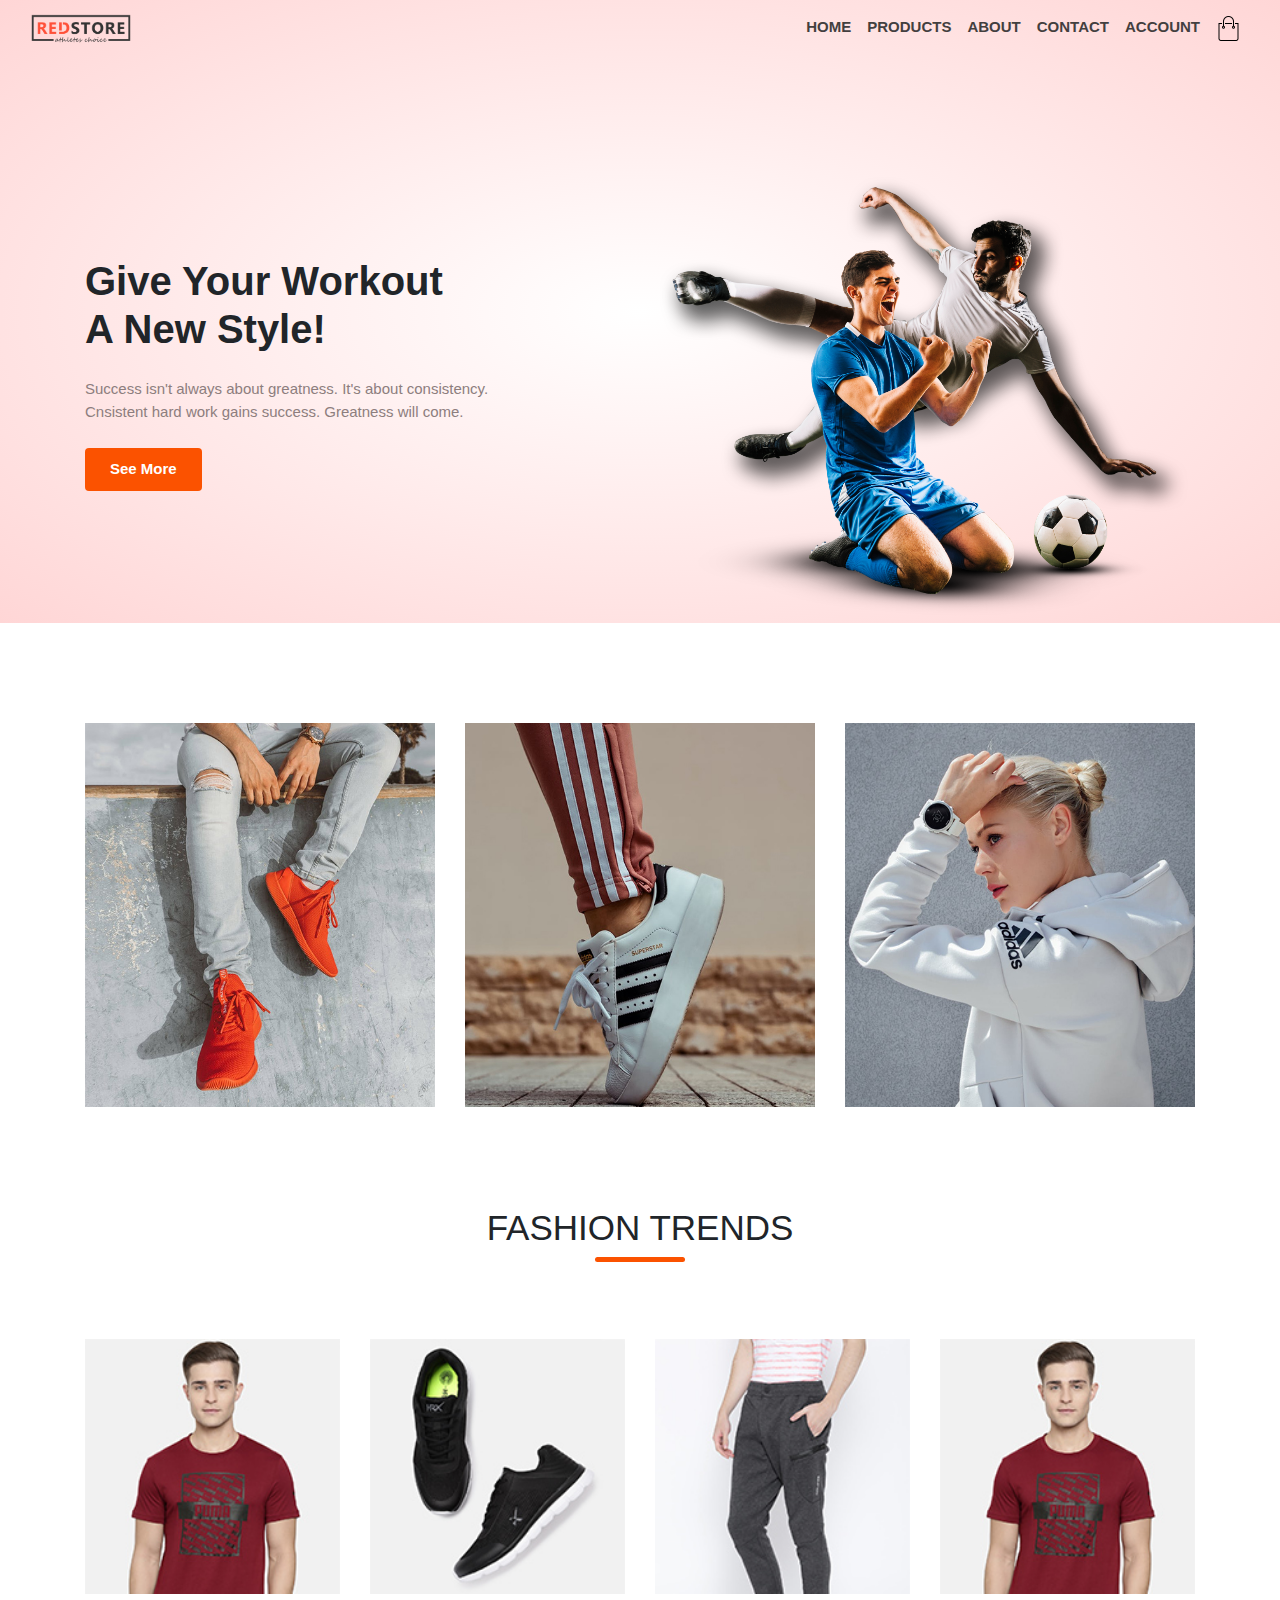
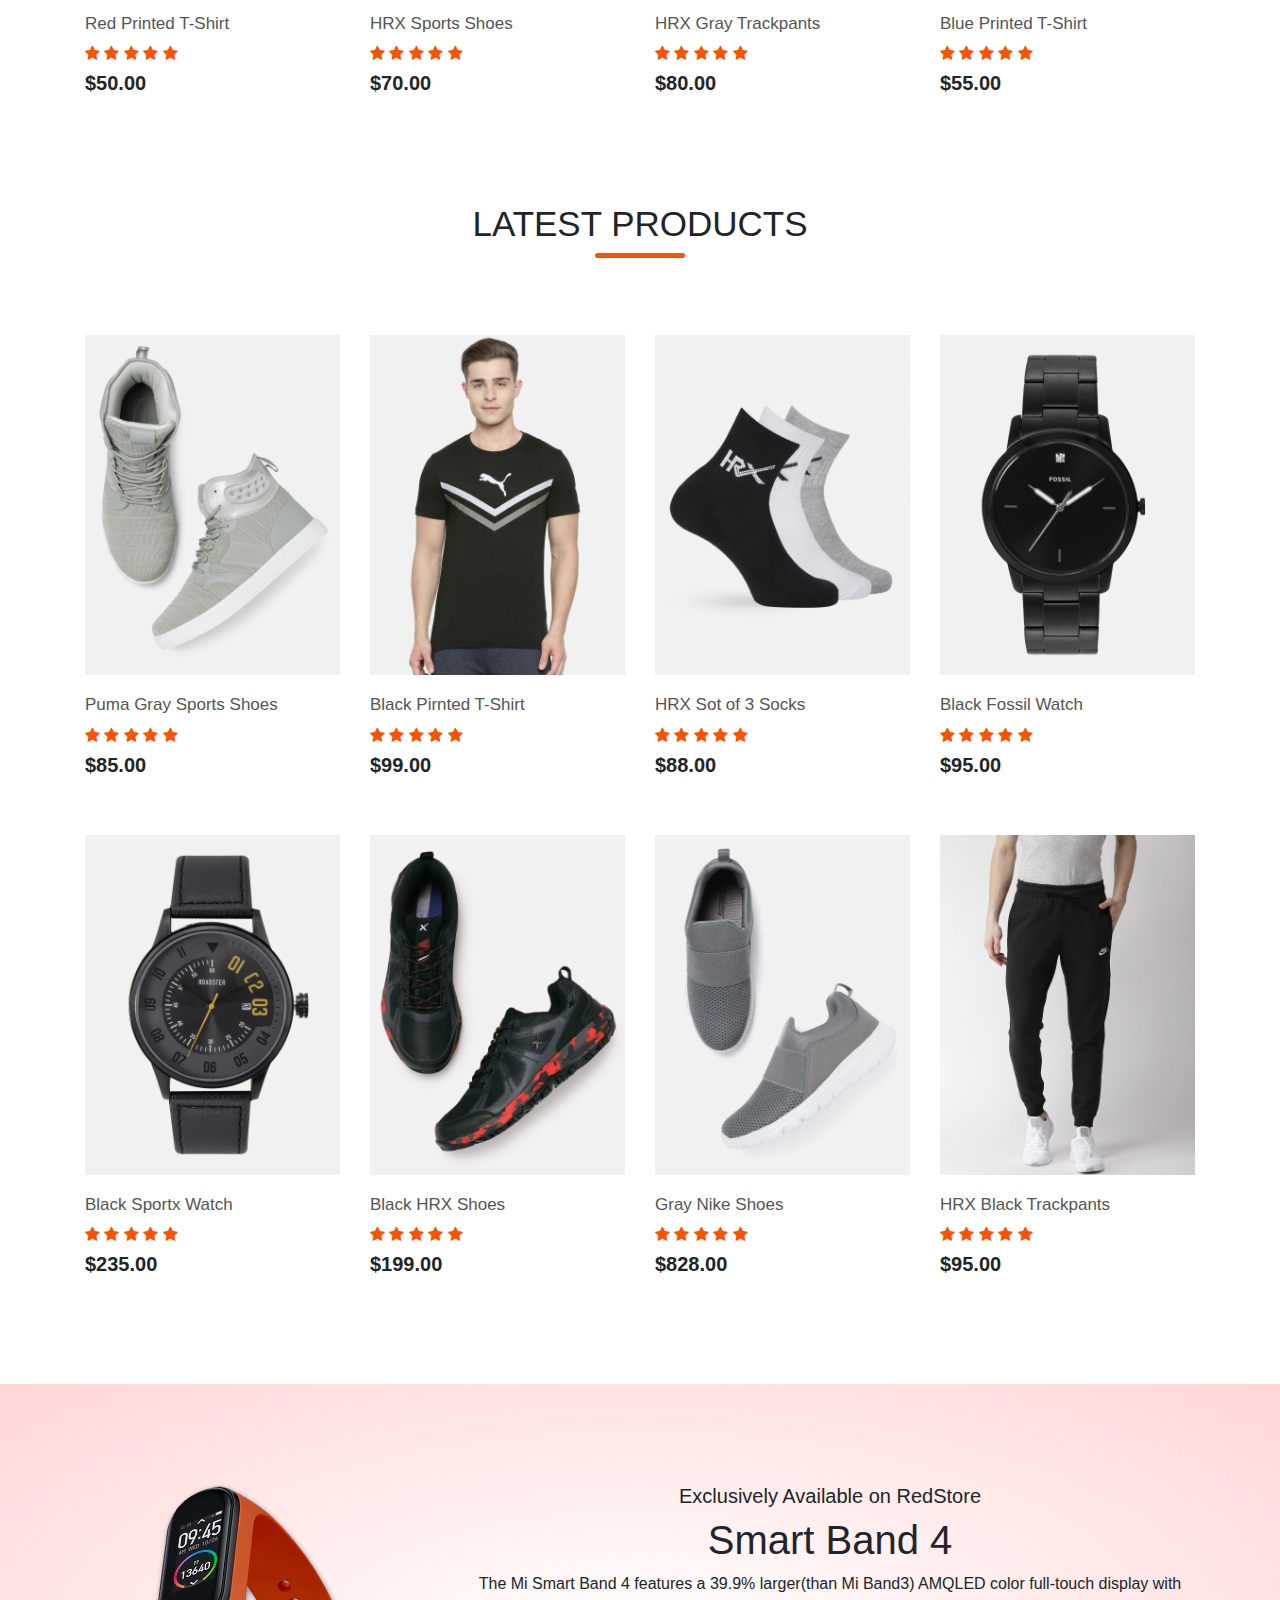
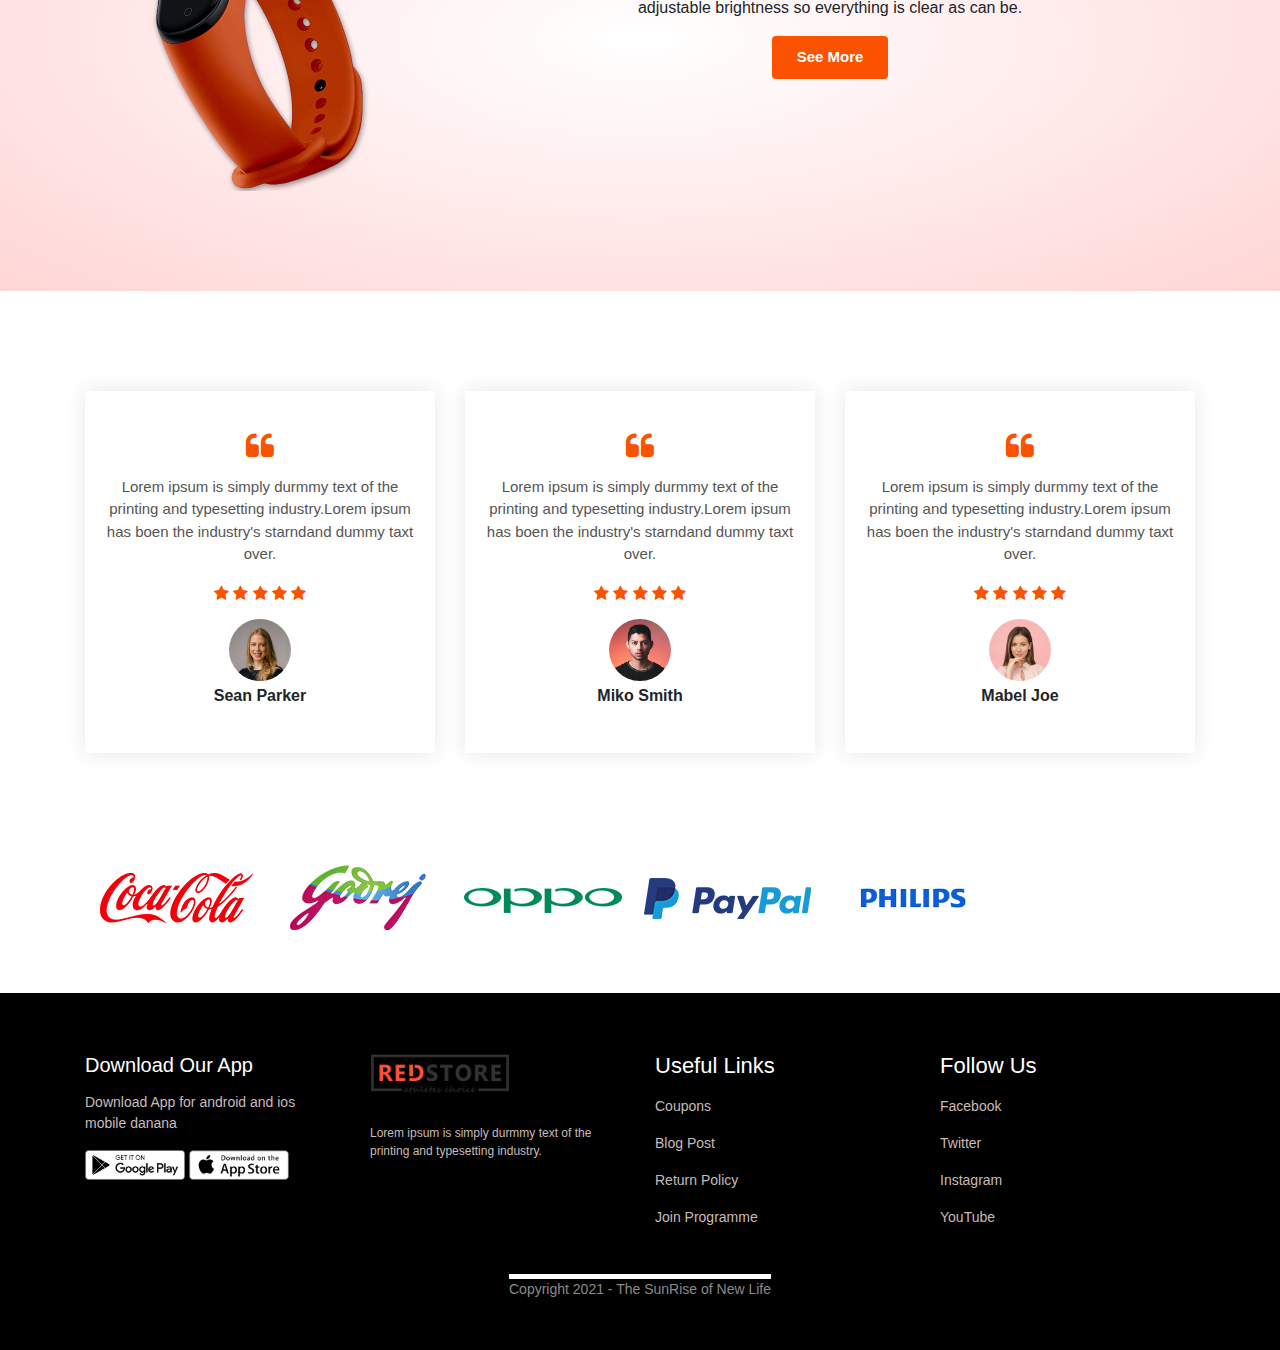
<file: praitece_website.html>
<html>
<head>
<title>Ecomarce Website Design</title>
<link rel="stylesheet" href="style.css">
<meta name="viewport" content="width=device-width, initial-
scale=1.0">
<link rel="stylesheet"
href="https://stackpath.bootstrapcdn.com/bootstrap/4.3.1/css/bootstrap.min.css">
<script src="https://code.jquery.com/jquery-3.3.1.slim.min.js"></script>
<script src="https://stackpath.bootstrapcdn.com/bootstrap/4.3.1/js/bootstrap.min.js"></script>
<link rel="stylesheet" href="https://stackpath.bootstrapcdn.com/font-awesome/4.7.0/css/font-
awesome.min.css">
</head>
<body>

<section class="header">
<nav class="navbar navbar-expand-lg navbar-light">
  <div class="container-fluid">
    <a class="navbar-brand" href="#"><img src="logo.png"></a>
    <button class="navbar-toggler" type="button" data-toggle="collapse" data-target="#navbarNav" aria-controls="navbarNav" aria-expanded="false" aria-label="Toggle navigation">
     <i class="fa fa-bars"></i> 
    </button>
    <div class="collapse navbar-collapse" id="navbarNav">
      <ul class="navbar-nav ml-auto text-right">
       
        <li class="nav-item">
          <a class="nav-link" href="index.html">HOME</a>
        </li>
        <li class="nav-item">
          <a class="nav-link" href="product.html">PRODUCTS</a>
        </li>
		<li class="nav-item">
          <a class="nav-link" href="Product_Details.html">ABOUT</a>
        </li>
		 <li class="nav-item">
          <a class="nav-link" href="cart_page.html">CONTACT</a>
        </li>
		 <li class="nav-item">
          <a class="nav-link" href="#">ACCOUNT</a>
        </li>
		 <li class="nav-item">
          <a class="nav-link" href="cart_page.html"><img src="cart.png"></a>
        </li>
      </ul>
    </div>
  </div>
</nav>


<div class="container">
<div class="row">
<div class="col-md-6">
<div class="text-area">
<h1>Give Your Workout<br>A New Style!</h1>
<p>Success isn't always about greatness. It's about
consistency. <br>Cnsistent hard work gains success. Greatness
will come.</p>
<button class="primary-btn"><a href="#">See More</a></button>
</div>
</div>

<div class="col-md-6">
<img src="image1.png" class="header-img">
</div>
</div>
</div>
</section>



<section class="image">
<div class="container">
<div class="row">
<div class="col-md-4">
<div class="category-image">
<img src="category-1.jpg" class="category-img">
</div>
</div>

<div class="col-md-4">
<div class="category-image">
<img src="category-2.jpg" class="category-img">
</div>
</div>

<div class="col-md-4">
<div class="category-image">
<img src="category-3.jpg" class="category-img">
</div>
</div>
</div>
</div>
</section>




<section class="service">
<div class="container">
<div class="title-style text-center">
<h1>FASHION TRENDS</h1>
</div>

<div class="row">
<div class="col-md-3">
<div class="service-box">
<img src="buy-1.jpg">
<div class="service-text">
<h4>Red Printed T-Shirt</h4>
<div class="rating">
<i class="fa fa-star"></i>
<i class="fa fa-star"></i>
<i class="fa fa-star"></i>
<i class="fa fa-star"></i>
<i class="fa fa-star"></i>
</div>
<h5>$50.00</h5>
</div>
</div>
</div>


<div class="col-md-3">
<div class="service-box">
<img src="buy-2.jpg">
<div class="service-text">
<h4>HRX Sports Shoes</h4>
<div class="rating">
<i class="fa fa-star"></i>
<i class="fa fa-star"></i>
<i class="fa fa-star"></i>
<i class="fa fa-star"></i>
<i class="fa fa-star"></i>
</div>
<h5>$70.00</h5>
</div>
</div>
</div>


<div class="col-md-3">
<div class="service-box">
<img src="buy-3.jpg">
<div class="service-text">
<h4>HRX Gray Trackpants</h4>
<div class="rating">
<i class="fa fa-star"></i>
<i class="fa fa-star"></i>
<i class="fa fa-star"></i>
<i class="fa fa-star"></i>
<i class="fa fa-star"></i>
</div>
<h5>$80.00</h5>
</div>
</div>
</div>


<div class="col-md-3">
<div class="service-box">
<img src="buy-1.jpg">
<div class="service-text">
<h4>Blue Printed T-Shirt</h4>
<div class="rating">
<i class="fa fa-star"></i>
<i class="fa fa-star"></i>
<i class="fa fa-star"></i>
<i class="fa fa-star"></i>
<i class="fa fa-star"></i>
</div>
<h5>$55.00</h5>
</div>
</div>
</div>
</div>
</div>
</section>





<section class="latest-products">
<div class="container">
<div class="title-style text-center">
<h1>LATEST PRODUCTS</h1>
</div>

<div class="row">
<div class="col-md-3">
<div class="service-box">
<img src="product-5.jpg">
<div class="service-text">
<h4>Puma Gray Sports Shoes</h4>
<div class="rating">
<i class="fa fa-star"></i>
<i class="fa fa-star"></i>
<i class="fa fa-star"></i>
<i class="fa fa-star"></i>
<i class="fa fa-star"></i>
</div>
<h5>$85.00</h5>
</div>
</div>
</div>


<div class="col-md-3">
<div class="service-box">
<img src="product-6.jpg">
<div class="service-text">
<h4>Black Pirnted T-Shirt</h4>
<div class="rating">
<i class="fa fa-star"></i>
<i class="fa fa-star"></i>
<i class="fa fa-star"></i>
<i class="fa fa-star"></i>
<i class="fa fa-star"></i>
</div>
<h5>$99.00</h5>
</div>
</div>
</div>


<div class="col-md-3">
<div class="service-box">
<img src="product-7.jpg">
<div class="service-text">
<h4>HRX Sot of 3 Socks</h4>
<div class="rating">
<i class="fa fa-star"></i>
<i class="fa fa-star"></i>
<i class="fa fa-star"></i>
<i class="fa fa-star"></i>
<i class="fa fa-star"></i>
</div>
<h5>$88.00</h5>
</div>
</div>
</div>


<div class="col-md-3">
<div class="service-box">
<img src="product-8.jpg">
<div class="service-text">
<h4>Black Fossil Watch</h4>
<div class="rating">
<i class="fa fa-star"></i>
<i class="fa fa-star"></i>
<i class="fa fa-star"></i>
<i class="fa fa-star"></i>
<i class="fa fa-star"></i>
</div>
<h5>$95.00</h5>
</div>
</div>
</div>
</div>



<div class="extra-row">
<div class="row">
<div class="col-md-3">
<div class="service-box">
<img src="product-9.jpg">
<div class="service-text">
<h4>Black Sportx Watch</h4>
<div class="rating">
<i class="fa fa-star"></i>
<i class="fa fa-star"></i>
<i class="fa fa-star"></i>
<i class="fa fa-star"></i>
<i class="fa fa-star"></i>
</div>
<h5>$235.00</h5>
</div>
</div>
</div>


<div class="col-md-3">
<div class="service-box">
<img src="product-10.jpg">
<div class="service-text">
<h4>Black HRX Shoes</h4>
<div class="rating">
<i class="fa fa-star"></i>
<i class="fa fa-star"></i>
<i class="fa fa-star"></i>
<i class="fa fa-star"></i>
<i class="fa fa-star"></i>
</div>
<h5>$199.00</h5>
</div>
</div>
</div>


<div class="col-md-3">
<div class="service-box">
<img src="product-11.jpg">
<div class="service-text">
<h4>Gray Nike Shoes</h4>
<div class="rating">
<i class="fa fa-star"></i>
<i class="fa fa-star"></i>
<i class="fa fa-star"></i>
<i class="fa fa-star"></i>
<i class="fa fa-star"></i>
</div>
<h5>$828.00</h5>
</div>
</div>
</div>


<div class="col-md-3">
<div class="service-box">
<img src="product-12.jpg">
<div class="service-text">
<h4>HRX Black Trackpants</h4>
<div class="rating">
<i class="fa fa-star"></i>
<i class="fa fa-star"></i>
<i class="fa fa-star"></i>
<i class="fa fa-star"></i>
<i class="fa fa-star"></i>
</div>
<h5>$95.00</h5>
</div>
</div>
</div>
</div>
</div>
</div>
</section>




<section class="offer">
<div class="container">
<div class="row">
<div class="col-md-4">
<img src="exclusive.png" class="offer-img">
</div>

<div class="col-md-8 text-center">
<div class="offer-box">
<h6>Exclusively Available on RedStore</h6>
<h1>Smart Band 4</h1>
<p>The Mi Smart Band 4 features a 39.9% larger(than Mi Band3) AMQLED color
full-touch display with adjustable brightness so everything is clear as can be.</p>
<button class="primary-btn"><a href="#">See More</a></button>
</div>
</div>
</div>
</div>
</section>



<section class="person">
<div class="container">
<div class="row">
<div class="col-md-4">
<div class="person-box">
<i class="fa fa-quote-left"></i>
<p>Lorem ipsum is simply durmmy text of the  printing and typesetting
industry.Lorem ipsum has boen the industry's
starndand dummy taxt over.</p>
<div class="rating">
<i class="fa fa-star"></i>
<i class="fa fa-star"></i>
<i class="fa fa-star"></i>
<i class="fa fa-star"></i>
<i class="fa fa-star"></i>
</div>
<img src="user-1.png">
<h3>Sean Parker</h3>
</div>
</div>


<div class="col-md-4">
<div class="person-box">
<i class="fa fa-quote-left"></i>
<p>Lorem ipsum is simply durmmy text of the  printing and typesetting
industry.Lorem ipsum has boen the industry's
starndand dummy taxt over.</p>
<div class="rating">
<i class="fa fa-star"></i>
<i class="fa fa-star"></i>
<i class="fa fa-star"></i>
<i class="fa fa-star"></i>
<i class="fa fa-star"></i>
</div>
<img src="user-2.png">
<h3>Miko Smith</h3>
</div>
</div>


<div class="col-md-4">
<div class="person-box">
<i class="fa fa-quote-left"></i>
<p>Lorem ipsum is simply durmmy text of the  printing and typesetting
industry.Lorem ipsum has boen the industry's
starndand dummy taxt over.</p>
<div class="rating">
<i class="fa fa-star"></i>
<i class="fa fa-star"></i>
<i class="fa fa-star"></i>
<i class="fa fa-star"></i>
<i class="fa fa-star"></i>
</div>
<img src="user-3.png">
<h3>Mabel Joe</h3>
</div>
</div>
</div>
</div>
</section>






<section class="brands">
<div class="container">
<div class="brands-image">
<img src="logo-coca-cola.png">
<img src="logo-godrej.png">
<img src="logo-oppo.png">
<img src="logo-paypal.png">
<img src="logo-philips.png">
</div>
</div>
</section>




<section class="footer">
<div class="container">
<div class="row">
<div class="col-md-3">
<div class="footer-box">
<h5>Download Our App</h5>
<p>Download App for android and ios mobile danana</p>
<img src="play-store.png" class="app-store">
<img src="app-store.png" class="app-store">
</div>
</div>

<div class="col-md-3">
<div class="footer-box">
<img src="logo.png" class="footer-logo">
<p class="footer-text">Lorem ipsum is simply durmmy text of the  printing and typesetting
industry.</p>
</div>
</div>

<div class="col-md-3">
<div class="footer-box">
<h3>Useful Links</h3>
<p>Coupons</p>
<p>Blog Post</p>
<p>Return Policy</p>
<p>Join Programme</p>
</div>
</div>


<div class="col-md-3">
<div class="footer-box">
<h3>Follow Us</h3>
<p>Facebook</p>
<p>Twitter</p>
<p>Instagram</p>
<p>YouTube</p>
</div>
</div>
<hr>
<p class="copyright">Copyright 2021 - The SunRise of New Life</p>
</div>
</div>
</section>

</body>
</html>
</file>
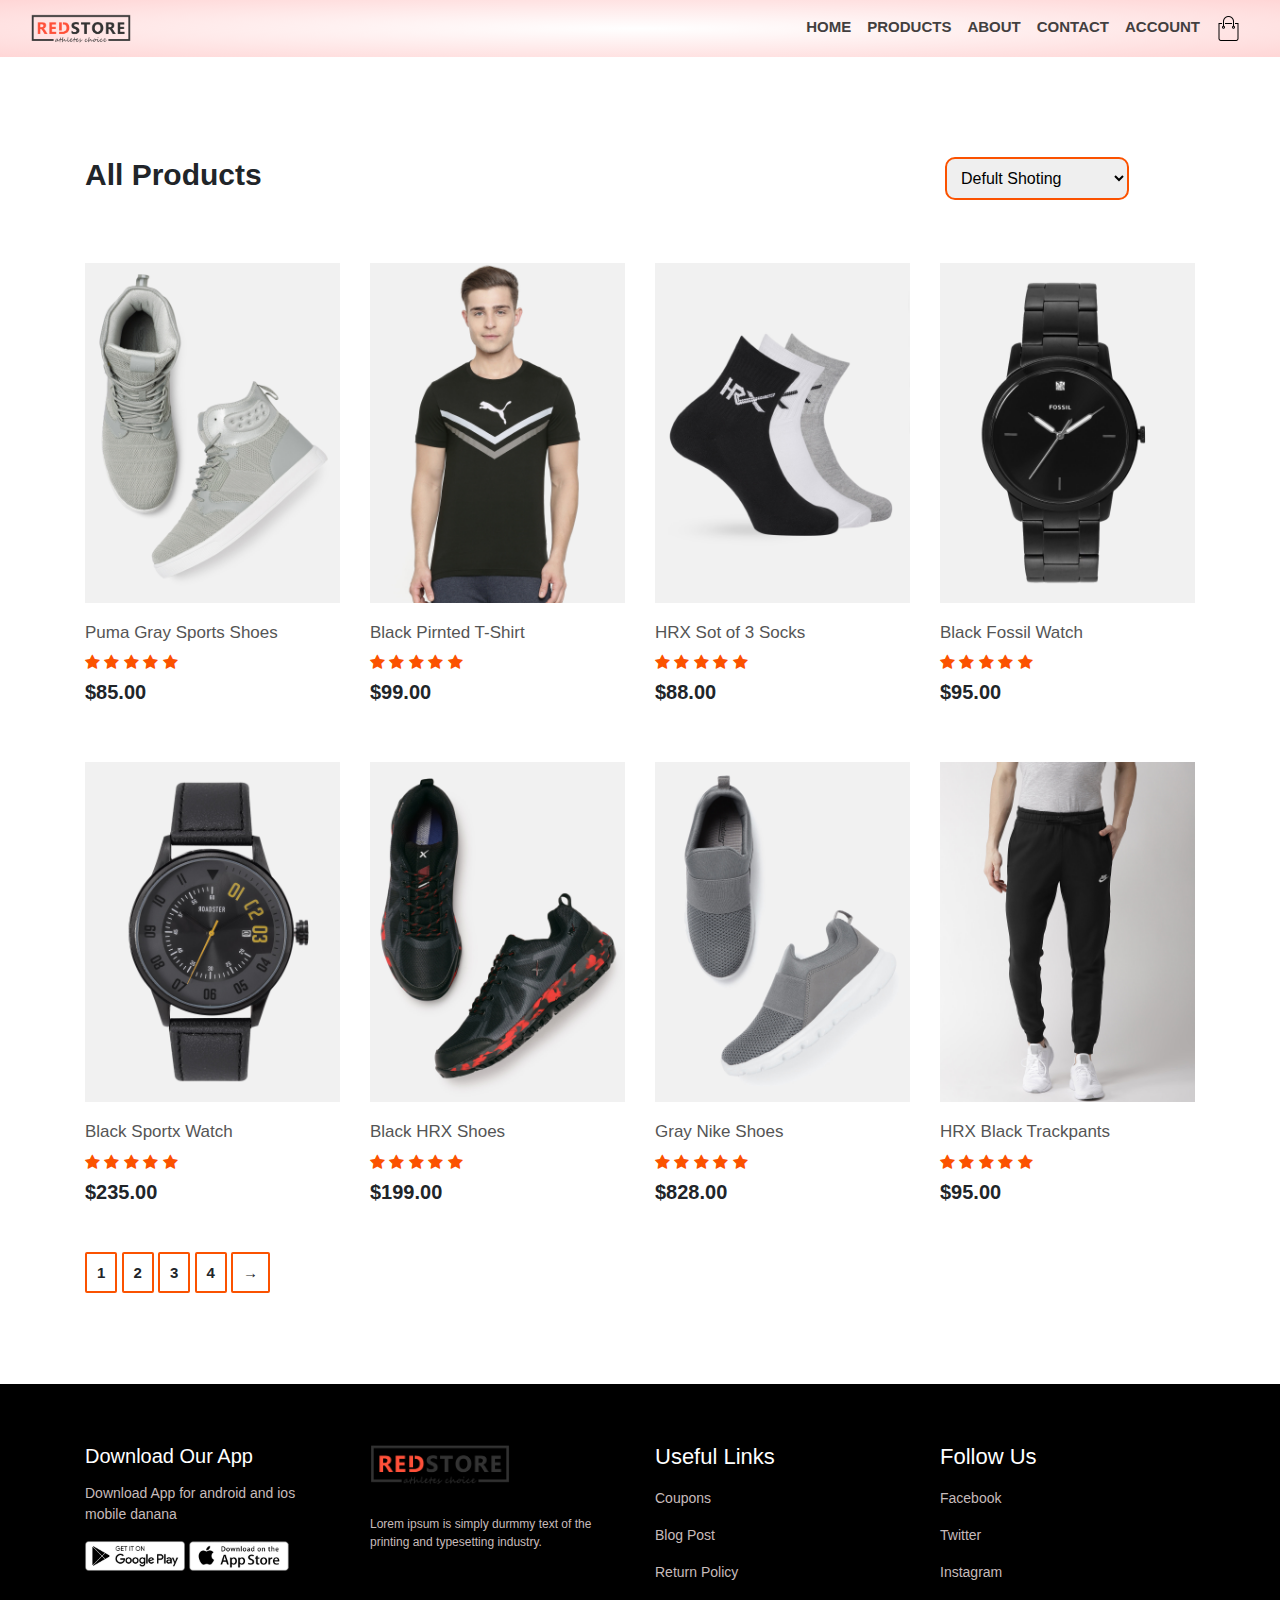
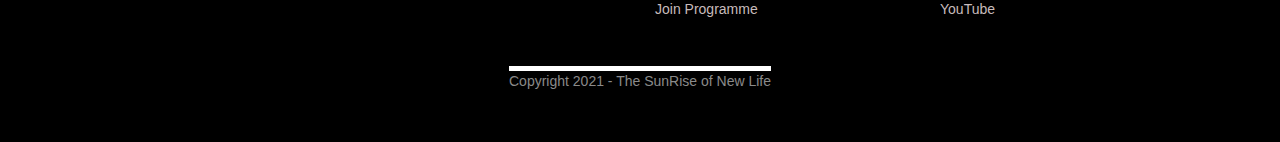
<file: product.html>
<html>
<head>
<title>Product Website Design</title>
<link rel="stylesheet" href="style.css">
<meta name="viewport" content="width=device-width, initial-
scale=1.0">
<link rel="stylesheet"
href="https://stackpath.bootstrapcdn.com/bootstrap/4.3.1/css/bootstrap.min.css">
<script src="https://code.jquery.com/jquery-3.3.1.slim.min.js"></script>
<script src="https://stackpath.bootstrapcdn.com/bootstrap/4.3.1/js/bootstrap.min.js"></script>
<link rel="stylesheet" href="https://stackpath.bootstrapcdn.com/font-awesome/4.7.0/css/font-
awesome.min.css">
</head>
<body>

<section class="header">
<nav class="navbar navbar-expand-lg navbar-light">
  <div class="container-fluid">
    <a class="navbar-brand" href="#"><img src="logo.png"></a>
    <button class="navbar-toggler" type="button" data-toggle="collapse" data-target="#navbarNav" aria-controls="navbarNav" aria-expanded="false" aria-label="Toggle navigation">
     <i class="fa fa-bars"></i> 
    </button>
    <div class="collapse navbar-collapse" id="navbarNav">
      <ul class="navbar-nav ml-auto text-right">
       
        <li class="nav-item">
          <a class="nav-link" href="index.html">HOME</a>
        </li>
        <li class="nav-item">
          <a class="nav-link" href="product.html">PRODUCTS</a>
        </li>
		<li class="nav-item">
          <a class="nav-link" href="details1.html">ABOUT</a>
        </li>
		 <li class="nav-item">
          <a class="nav-link" href="https://www.facebook.com/profile.php?id=100076294128634">CONTACT</a>
        </li>
		 <li class="nav-item">
          <a class="nav-link" href="account.html">ACCOUNT</a>
        </li>
		 <li class="nav-item">
          <a class="nav-link" href="cart_page.html"><img src="cart.png"></a>
        </li>
      </ul>
    </div>
  </div>
</nav>
</section>









<section class="latest-products">
<div class="container">
<div class="box">
<div class="row">
<div class="col-md-8">
<h2 class="box-title">All Products</h2>
</div>
<div class="col-md-4">
<select class='text-right'>
<option>Defult Shoting</option>
<option>T-Shirt</option>
<option>Butiful Pant</option>
<option>Black Fossil Watch</option>
<option>Gray Nike Shoes</option>
<option>Black Sportx Watch</option>
</select>
</div>
</div>
</div>


<div class="row">
<div class="col-md-3">
<div class="service-box">
<img src="product-5.jpg">
<div class="service-text">
<h4>Puma Gray Sports Shoes</h4>
<div class="rating">
<i class="fa fa-star"></i>
<i class="fa fa-star"></i>
<i class="fa fa-star"></i>
<i class="fa fa-star"></i>
<i class="fa fa-star"></i>
</div>
<h5>$85.00</h5>
</div>
</div>
</div>


<div class="col-md-3">
<div class="service-box">
<img src="product-6.jpg">
<div class="service-text">
<h4>Black Pirnted T-Shirt</h4>
<div class="rating">
<i class="fa fa-star"></i>
<i class="fa fa-star"></i>
<i class="fa fa-star"></i>
<i class="fa fa-star"></i>
<i class="fa fa-star"></i>
</div>
<h5>$99.00</h5>
</div>
</div>
</div>


<div class="col-md-3">
<div class="service-box">
<img src="product-7.jpg">
<div class="service-text">
<h4>HRX Sot of 3 Socks</h4>
<div class="rating">
<i class="fa fa-star"></i>
<i class="fa fa-star"></i>
<i class="fa fa-star"></i>
<i class="fa fa-star"></i>
<i class="fa fa-star"></i>
</div>
<h5>$88.00</h5>
</div>
</div>
</div>


<div class="col-md-3">
<div class="service-box">
<img src="product-8.jpg">
<div class="service-text">
<h4>Black Fossil Watch</h4>
<div class="rating">
<i class="fa fa-star"></i>
<i class="fa fa-star"></i>
<i class="fa fa-star"></i>
<i class="fa fa-star"></i>
<i class="fa fa-star"></i>
</div>
<h5>$95.00</h5>
</div>
</div>
</div>
</div>



<div class="extra-row">
<div class="row">
<div class="col-md-3">
<div class="service-box">
<img src="product-9.jpg">
<div class="service-text">
<h4>Black Sportx Watch</h4>
<div class="rating">
<i class="fa fa-star"></i>
<i class="fa fa-star"></i>
<i class="fa fa-star"></i>
<i class="fa fa-star"></i>
<i class="fa fa-star"></i>
</div>
<h5>$235.00</h5>
</div>
</div>
</div>


<div class="col-md-3">
<div class="service-box">
<img src="product-10.jpg">
<div class="service-text">
<h4>Black HRX Shoes</h4>
<div class="rating">
<i class="fa fa-star"></i>
<i class="fa fa-star"></i>
<i class="fa fa-star"></i>
<i class="fa fa-star"></i>
<i class="fa fa-star"></i>
</div>
<h5>$199.00</h5>
</div>
</div>
</div>


<div class="col-md-3">
<div class="service-box">
<img src="product-11.jpg">
<div class="service-text">
<h4>Gray Nike Shoes</h4>
<div class="rating">
<i class="fa fa-star"></i>
<i class="fa fa-star"></i>
<i class="fa fa-star"></i>
<i class="fa fa-star"></i>
<i class="fa fa-star"></i>
</div>
<h5>$828.00</h5>
</div>
</div>
</div>


<div class="col-md-3">
<div class="service-box">
<img src="product-12.jpg">
<div class="service-text">
<h4>HRX Black Trackpants</h4>
<div class="rating">
<i class="fa fa-star"></i>
<i class="fa fa-star"></i>
<i class="fa fa-star"></i>
<i class="fa fa-star"></i>
<i class="fa fa-star"></i>
</div>
<h5>$95.00</h5>
</div>
</div>
</div>
</div>
<div class="page-btn">
<span>1</span>
<span>2</span>
<span>3</span>
<span>4</span>
<span>&#8594;</span>
</div>
</div>
</div>
</section>





<section class="footer">
<div class="container">
<div class="row">
<div class="col-md-3">
<div class="footer-box">
<h5>Download Our App</h5>
<p>Download App for android and ios mobile danana</p>
<img src="play-store.png" class="app-store">
<img src="app-store.png" class="app-store">
</div>
</div>

<div class="col-md-3">
<div class="footer-box">
<img src="logo.png" class="footer-logo">
<p class="footer-text">Lorem ipsum is simply durmmy text of the  printing and typesetting
industry.</p>
</div>
</div>

<div class="col-md-3">
<div class="footer-box">
<h3>Useful Links</h3>
<p>Coupons</p>
<p>Blog Post</p>
<p>Return Policy</p>
<p>Join Programme</p>
</div>
</div>


<div class="col-md-3">
<div class="footer-box">
<h3>Follow Us</h3>
<p>Facebook</p>
<p>Twitter</p>
<p>Instagram</p>
<p>YouTube</p>
</div>
</div>
<hr>
<p class="copyright">Copyright 2021 - The SunRise of New Life</p>
</div>
</div>
</section>

</body>
</html>
</file>
<file: style.css>
*{
	margin:0;
	padding:0;
	
}
a.navbar-brand img {
    width: 100px;
}
a.nav-link img {
    width: 25px;
}
.header{
	background:radial-gradient(#fff,#ffd6d6);
}
img.header-img {
    width: 100%;
	margin-top:100px;
}

.text-area {
    margin-top:200px;
  
}
.text-area h1 {
    font-size: 40px;
    font-weight: bold;
}
.text-area p {
    font-size: 15px;
    margin: 25px 0;
    color: #8d7e7e;
}
button.primary-btn {
    padding: 10px 25px;
    border: none;
    background: #fb5200;
    border-radius: 4px;
}

button.primary-btn a {
    color: #fff;
    text-decoration: none;
    font-size: 15px;
    font-weight: bold;
}
div#navbarNav ul li a {
    color: #433f3f;
    font-size: 15px;
    font-weight: 600;
	transition:.5s;
}

div#navbarNav ul li a:hover{
	color:#fb5200;
}

.category-image {
   
	padding:100px 0;
}
.category-image img {
    width: 100%;
}

.title-style.text-center {
    margin-bottom: 90px;
    font-weight: 800;
}
.title-style.text-center::after {
    content: "";
    width: 90px;
    height: 5px;
    left: 50%;
    border-radius: 5px;
    background: #fb5200;
    position: absolute;
    transform: translateX(-50%);
}
.title-style.text-center h1 {
    font-size: 35px;
}

.service-text {
    
    margin-top: 20px;
}
.service-text h4 {
    font-size: 17px;
    color: #555;
}
.rating {
    color: #fb5200;
}
.service-text h5 {
    margin-top: 5px;
    font-weight: bold;
}
.service-box img{
	transition:.5s;
}
.service-box img:hover{
	transform:scale(1.1);	
}









section.latest-products {
    padding: 100px 0;
}
.service-box img {
    width: 100%;
}
.extra-row{
	
	margin-top:50px;
}



.offer{
    padding:100px 0;
    background: radial-gradient(#fff,#ffd6d6);
   
}

img.offer-img {
    width: 100%;
}

section.person {
    padding: 100px 0;
}

.person-box {
    text-align: center;
    box-shadow: 0 0 20px 0px rgb(0, 0, 0, 0.1);
    padding: 40px 20px;
    cursor: pointer;
}
i.fa.fa-quote-left {
    font-size: 30px;
    color: #fb5200;
    margin-bottom: 15px;
}
.person-box p {
    font-size: 15px;
    font-weight: 400;
    color: #555;
}
.person-box img {
    width: 20%;
    border-radius: 50%;
    margin-top: 13px;

}
.person-box h3 {
    font-size: 16px;
    font-weight: 700;
    margin-top: 5px;
}

section.footer {
    padding:60px 0 20px;
	background:#000;
	color:#8a8a8a;
	font-size:14px;
	
}


img.app-store {
    width: 100px;
    display: inline-block;
}
.footer-box h5 {
    color: #fff;
    margin-bottom: 15px;
  
}

img.footer-logo {
    width: 140px;
    display: block;
	margin-bottom: 30px;
    
}
p.footer-text {
    font-size: 12px;
    color: #b7acac;
}
.footer-box h3 {
    font-size: 22px;
    color: #fff;
    margin-bottom: 17px;
}
.footer-box p {
    /* line-height: 21px; */
    cursor: pointer;
    color: #c7bbbb;
	
}
.footer hr{
	border:none;
	background:#b5b5b5;
	height:1px;
	margin:20px 0;
}
.copyright{
	text-align:center;
}
section.brands {
    margin-bottom: 50px;
}
.offer-box h6 {
    font-size: 20px;
}

@media only screen and (max-width: 800px){
	
	.text-area h1 {
    font-size: 30px;
}
.text-area {
    margin-top:100px; 
}
	img.header-img {
    width: 100%;
     margin-top: 100px; 
}

.text-area p {
    font-size: 22px;
    margin: 25px 0;
    color: #8d7e7e;
}
	img.offer-img {
    width: 100%;
    margin-bottom: 29px;
}
.person-box {
    text-align: center;
    box-shadow: 0 0 20px 0px rgb(0 0 0 / 10%);
    padding: 40px 20px;
    cursor: pointer;
    margin-bottom: 30px;
}
.brands-image img {
    /* display: inline-block; */
    width: 150px;
}
section.person {
    padding-top: 100px 0;
    padding-top: 100px;
    padding-bottom: 40px;
}
}

h2.box-title {
    margin-bottom: 70px;
    font-size: 30px;
    font-weight: 700;
}
select.text-right {
    border: 2px solid #fb5200;
    border-radius: 10px;
    padding: 10px;
    outline: none;
	margin-left: 100px;
}
.page-btn span {
    border: 2px solid #fb5200;
    padding: 10px;
    border-radius: 2px;
	transition:0.5s;
}
.page-btn {
    margin-top: 50px;
    margin-bottom: 0;
    font-size: 15px;
    font-weight: 600;
    
}
.page-btn span:hover{
	
	background:#fb5200;
	color:#fff;
	cursor:pointer;
}
select.text-right option {
    
    text-align: left;
    font-size: 13px;
    
}

.latest-products-img img {
    width: 100% !important;
}
.no-name {
    
    padding-top: 130px;
}
.products_details {
    margin-top: 30px;
}
.products_details h5 {
    font-size: 16px;
    color: #3d3838;
}
.products_details h1 {
    margin: 15px 0;
    font-size: 30px;
    font-weight: 700;
}

.products_details h4 {
    font-size: 15px;
    font-weight: 700;
    margin-bottom: 25px;
}

select.text-left {
    border: 2px solid #fb5200;
    border-radius: 10px;
    padding: 10px;
    outline: none;
    margin-left: 100px;
}

select.text-left {
    border: 2px solid #fb5200;
    border-radius: 10px;
    padding: 4px;
    outline: none;
    margin-left:0;
	display:block;
}

input:focus{
	outline:none;
}
.products_details input {
    width: 50px;
    height: 40px;
    padding-left: 10px;
    font-size: 12px;
    margin-right: 20px !important;
    border: 1px solid #fb5200;
    margin: 20px 0;
    border-radius: 3px;
}
a.add-btn {
   
    background: #fb5200;
    color: #fff;
    font-weight: 600;
    padding: 8px 15px;
    border-radius: 20px;
    text-decoration: none !important;

}
.products_details p {
    font-size: 15px;
    color: #413d3d;
}
.carosal {
    
    margin-top: 100px;
}
a.add-btn:hover{
	
	color:#fff;
	
	
}
.products_details .fa {
    color: #fb5200;
    margin-left: 10px;
    font-size: 25px;
}
h2.product-title {
    font-size: 25px;
    font-weight: 700;
}
p.para {
    font-size: 13px;
    cursor: pointer;
    color: #1c1b1b;
}







section.payment {
    margin:80px auto;
}
table {
    width: 100% !important;
    border-collapse: collapse;
}
th {
    text-align: left;
    background: #fb5200;
    color: #fff;
    padding: 5px;
}

.cart-info-title {
    padding: 2px 10px;
}
.cart-info-title small {
    display: block;
    margin-bottom: 5px;
    font-size: 15px;
    font-weight: 600;
}
.cart-info-title p {
    font-size: 18px;
    font-weight: 700;
	margin-bottom:2px;
}
.cart-info-title a {
    text-decoration: none;
    color: #fb5200;
    font-size: 15px;
    font-weight: 800;
}
input[type="number"] {
    width: 35px;
    height: 30px;
    padding: 0 2px;
}
td{
	padding:10px 5px;
}
td img{
	width:80px;
	height:80px;
	margin-right:10px;
}
.cart-info {
    display: flex;
    flex-wrap: wrap;
}
.total-price{
	display:flex;
	justify-content:flex-end;
}
.total-price table{
	border-top:3px solid #ff523b;
	width:100%;
	max-width:350px;
}
td:last-child{
	text-align:right;
}
th:last-child{
	text-align:right;
}

p.copyright {
    margin: auto;
    margin-top: 30px;
    margin-bottom: 30px;
	border-top: 5px solid #fff;
}






.account-page{
	padding:50px 0;
	background: radial-gradient(#fff,#ffd6d6);
}
.form-container{
	background:#fff;
	width:300px;
	height:400px;
	position:relative;
	text-align:center;
	padding:20px 0;
	margin:auto;
	box-shadow:0 0 20px 0px rgba(0,0,0,0.1);
	overflow:hidden;
}
.form-container span{
	font-weight:bold;
	padding:0 10px;
	color:#555;
	cursor:pointer;
	width:100px;
	display:inline-block;
}
.form-btn{
	display:inline-block;
}
.form-container form{
	max-width:300px;
	padding:0 20px;
	position:absolute;
	top:130px;
	transition:transform 1s;
}
form input{
	width:100%;
	height:30px;
	margin:10px 0;
	padding:0 10px;
	border:1px solid #ccc;
}
form .btn{
	width:100%;
	border:none;
	cursor:pointer;
	margin:10px 0;
}
form .btn:focus{
	outline:none;
}
#LoginForm{
	left:-300px;
}
#RegForm{
	left:0;
}
form a{
	font-size:12px;
}
#Indicator{
	width:100px;
	height:3px;
	border:none;
	background:#ff523b;
	margin-top:8px;
	transform:translateX(100px);
	transition: transform 1s;
	
}

form#LoginForm a {
    color: #fb5200;
    text-decoration: none;
}

button.btn {
    color: #1e7d7d;
    font-size: 18px;
    font-weight: 600;
}






@media only screen and (max-width: 800px){
	
	.products_details {
    margin-bottom: -38px;
}
.carousel-item.active {
    margin-bottom: 15px;
}
.service-box {
    margin-bottom: 45px;
}
.products_details p {
    font-size: 15px;
    color: #413d3d;
}
p.para {
    font-size: 20px;
    text-align: center;
}
h2.product-title {
    text-align: center;
}
.service-text h4 {
    font-size: 17px;
    color: #555;
    text-align: center;
}
.rating {
    color: #fb5200;
    text-align: center;
}
.service-text h5 {
    margin-top: 5px;
    font-weight: bold;
    text-align: center;
}
.products_details h3 {
    margin: 15px 0;
}
select.text-left {
    border: 2px solid #fb5200;
    border-radius: 10px;
    padding: 4px;
    outline: none;
    margin-left: 0;
    display: block;
    margin: 15px 0px;
}
.service-box img {
    width: 80%;
    margin-left: 35px;
}
.cart-info-title p {
    font-size: 15px;
    font-weight: 700;
    margin-bottom: 2px;
}
.cart-info-title {
    padding: 5px 0;
}
img.footer-logo {
    width: 140px;
    display: block;
    margin-bottom: 30px;
    margin-top: 25px;
}
h2.box-title {
    margin-bottom: 30px;
    font-size: 25px;
    font-weight: 700;
}
select.text-right {
    border: 2px solid #fb5200;
    border-radius: 10px;
    padding: 12px 5px;
    outline: none;
    margin-bottom: 30px;
    margin: 0 0 25px auto;
   
}
}
</file>
